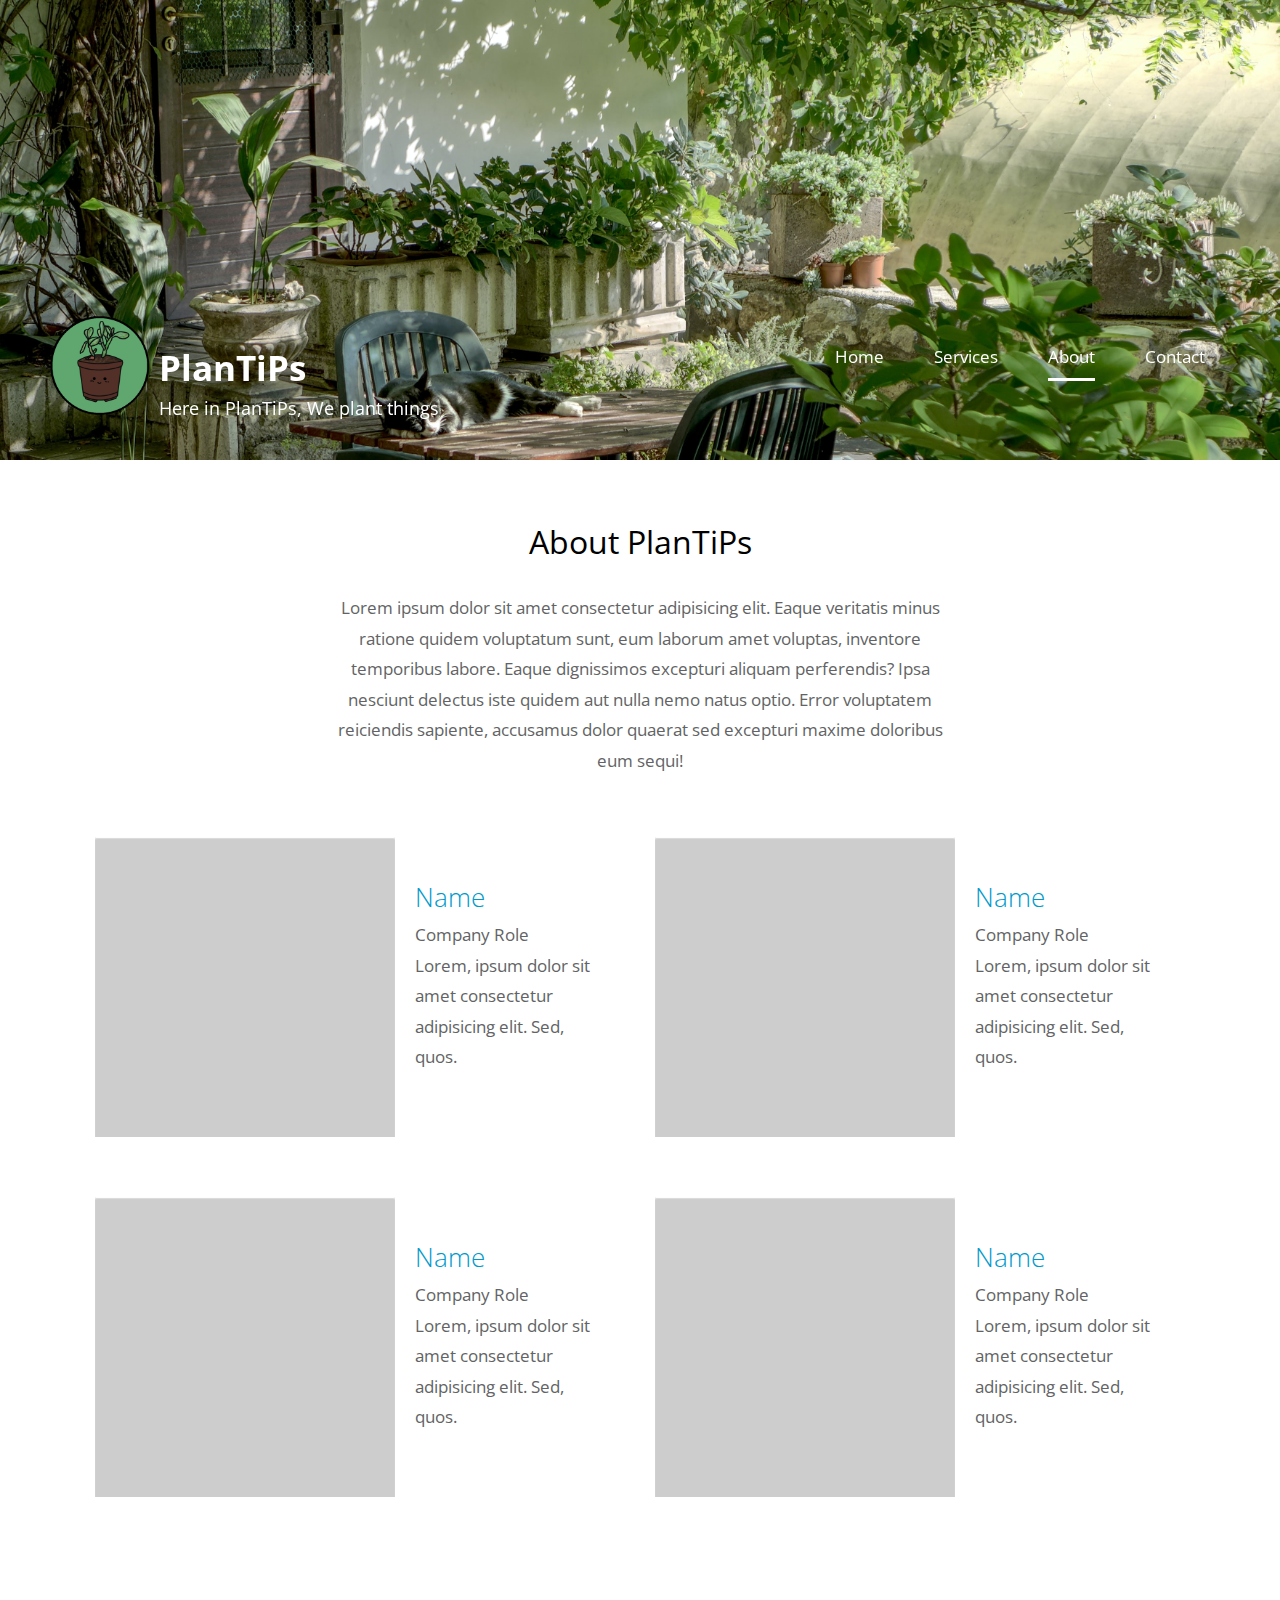
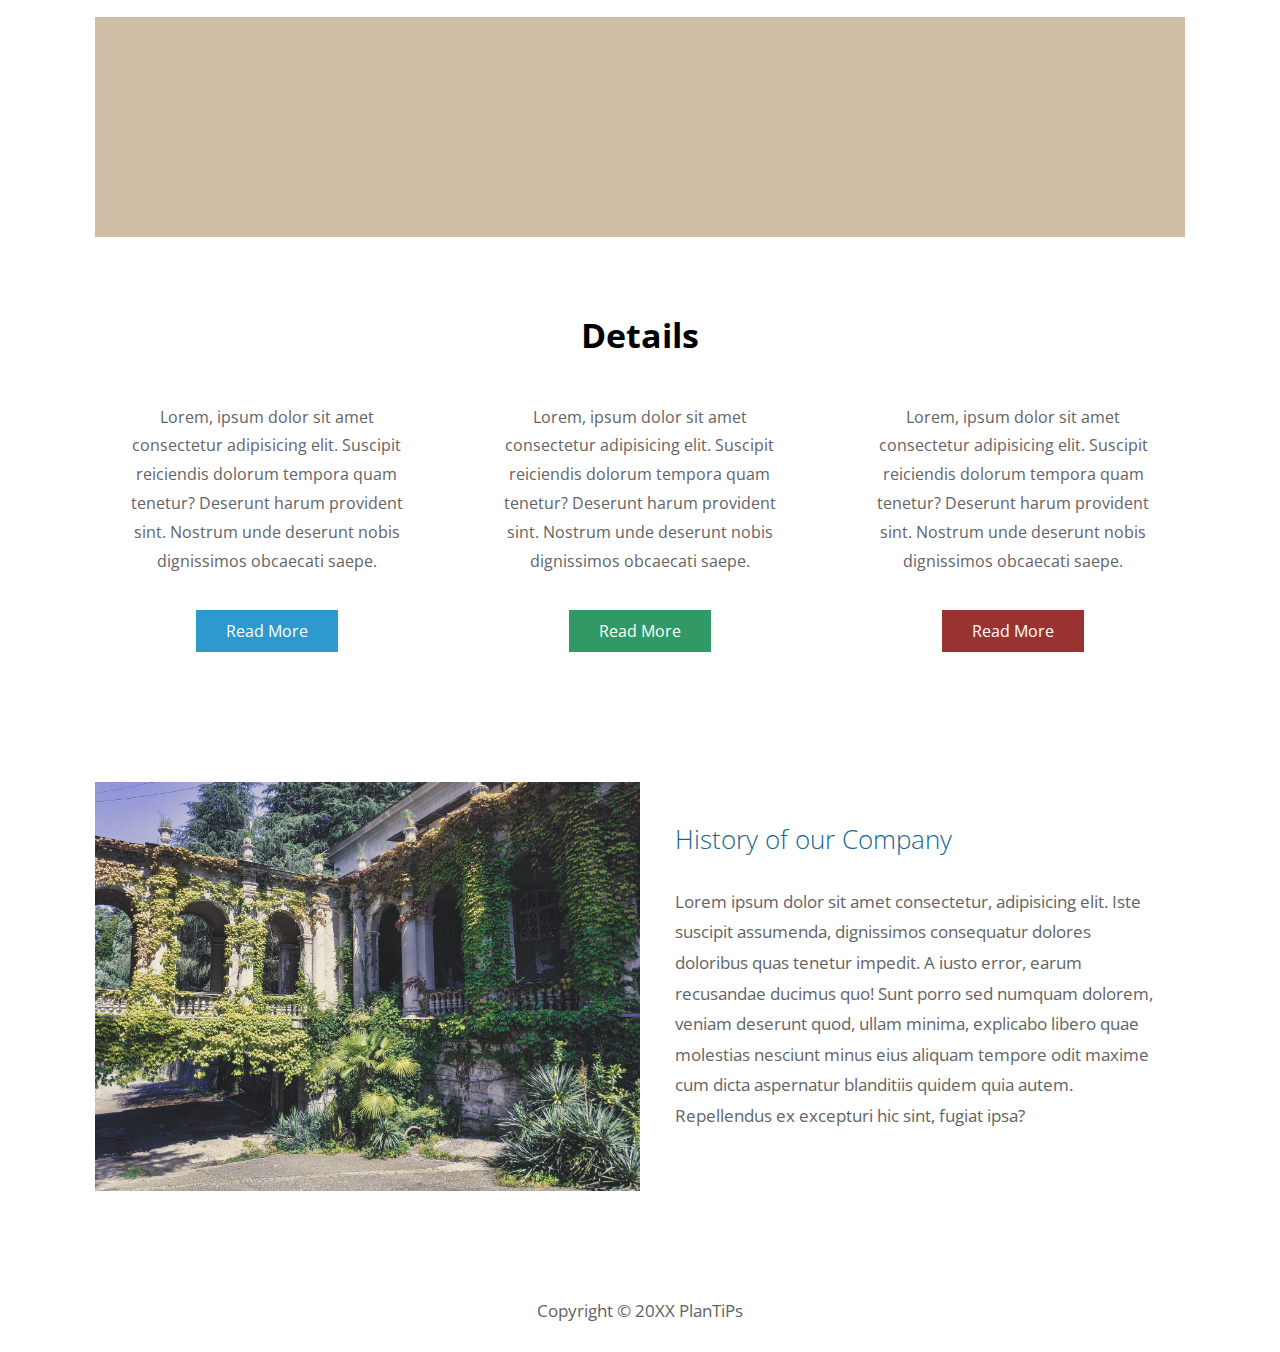
<file: about.html>
<!DOCTYPE html>
<html>

<head>
	<meta charset="UTF-8" />
    <meta name="viewport" content="width=device-width, initial-scale=1.0" />
    <meta http-equiv="X-UA-Compatible" content="ie=edge" />
    <title>Simple House - About Page</title>
    <link href="https://fonts.googleapis.com/css?family=Open+Sans:300,400" rel="stylesheet" />

    <!-- CSS link -->
	<link href="/css/Style.css" rel="stylesheet" />

</head>

<body> 

	<div class="container">
	<!-- Top box -->

		<!-- Logo & Site Name -->
		<div class="placeholder">
			<div class="parallax-window" data-parallax="scroll" data-image-src="img/PlanTiPs.jpg">
				<div class="tm-header">
					<div class="row tm-header-inner">
						<div class="col-md-6 col-12">
							<img src="/img/PlanTips-Logo-White.png" alt="Logo" class="tm-site-logo" /> 
							<div class="tm-site-text-box">
								<h1 class="tm-site-title">PlanTiPs</h1>
								<h6 class="tm-site-description">Here in PlanTiPs, We plant things</h6>	
							</div>
						</div>
						<nav class="col-md-6 col-12 tm-nav">
							<ul class="tm-nav-ul">
								<li class="tm-nav-li"><a href="index.html" class="tm-nav-link">Home</a></li>
                                <li class="tm-nav-li"><a href="/services.html" class="tm-nav-link">Services</a></li>
								<li class="tm-nav-li"><a href="about.html" class="tm-nav-link active">About</a></li>
								<li class="tm-nav-li"><a href="contact.html" class="tm-nav-link ">Contact</a></li>
							</ul>
						</nav>	
					</div>
				</div>
			</div>
		</div>

		<main>

			<header class="row tm-welcome-section">
				<h2 class="col-12 text-center tm-section-title">About PlanTiPs</h2>
				<p class="col-12 text-center">Lorem ipsum dolor sit amet consectetur adipisicing elit. Eaque veritatis minus ratione quidem voluptatum sunt, eum laborum amet voluptas, inventore temporibus labore. Eaque dignissimos excepturi aliquam perferendis? Ipsa nesciunt delectus iste quidem aut nulla nemo natus optio. Error voluptatem reiciendis sapiente, accusamus dolor quaerat sed excepturi maxime doloribus eum sequi!</p>
			</header>

			<!-- Main content -->
			<div class="tm-container-inner tm-persons">
				<div class="row">

					<article class="col-lg-6">
						<figure class="tm-person">
							<img src="/img/dummy-img.png" alt="Image" class="img-fluid tm-person-img" />
							<figcaption class="tm-person-description">
								<h4 class="tm-person-name">Name</h4>
								<p class="tm-person-title">Company Role</p>
								<p class="tm-person-about">Lorem, ipsum dolor sit amet consectetur adipisicing elit. Sed, quos.</p>
							</figcaption>
						</figure>
					</article>

					<article class="col-lg-6">
						<figure class="tm-person">
							<img src="/img/dummy-img.png" alt="Image" class="img-fluid tm-person-img" />
							<figcaption class="tm-person-description">
								<h4 class="tm-person-name">Name</h4>
								<p class="tm-person-title">Company Role</p>
								<p class="tm-person-about">Lorem, ipsum dolor sit amet consectetur adipisicing elit. Sed, quos.</p>
							</figcaption>
						</figure>
					</article>

					<article class="col-lg-6">
						<figure class="tm-person">
							<img src="/img/dummy-img.png" alt="Image" class="img-fluid tm-person-img" />
							<figcaption class="tm-person-description">
								<h4 class="tm-person-name">Name</h4>
								<p class="tm-person-title">Company Role</p>
								<p class="tm-person-about">Lorem, ipsum dolor sit amet consectetur adipisicing elit. Sed, quos.</p>
							</figcaption>
						</figure>
					</article>

					<article class="col-lg-6">
						<figure class="tm-person">
							<img src="/img/dummy-img.png" alt="Image" class="img-fluid tm-person-img" />
							<figcaption class="tm-person-description">
								<h4 class="tm-person-name">Name</h4>
								<p class="tm-person-title">Company Role</p>
								<p class="tm-person-about">Lorem, ipsum dolor sit amet consectetur adipisicing elit. Sed, quos.</p>
							</figcaption>
						</figure>
					</article>

				</div>
			</div>

			<!-- Feature Photo -->
			<div class="tm-container-inner tm-featured-image">
				<div class="row">
					<div class="col-12">
						<div class="placeholder-2">
							<div class="parallax-window-2" data-parallax="scroll" data-image-src="img/about-05.jpg"></div>		
						</div>
					</div>
				</div>
			</div>

			<!-- Featured Components -->
			<div class="tm-container-inner tm-features">

				<h1 class="text-center">Details</h1>
				<div class="row">

					<div class="col-lg-4">
						<div class="tm-feature">
							<p class="tm-feature-description">Lorem, ipsum dolor sit amet consectetur adipisicing elit. Suscipit reiciendis dolorum tempora quam tenetur? Deserunt harum provident sint. Nostrum unde deserunt nobis dignissimos obcaecati saepe.</p>
							<a href="*" class="tm-btn tm-btn-primary">Read More</a>
						</div>
					</div>

					
					<div class="col-lg-4">
						<div class="tm-feature">
							<p class="tm-feature-description">Lorem, ipsum dolor sit amet consectetur adipisicing elit. Suscipit reiciendis dolorum tempora quam tenetur? Deserunt harum provident sint. Nostrum unde deserunt nobis dignissimos obcaecati saepe.</p>
							<a href="*" class="tm-btn tm-btn-success">Read More</a>
						</div>
					</div>

					<div class="col-lg-4">
						<div class="tm-feature">
							<p class="tm-feature-description">Lorem, ipsum dolor sit amet consectetur adipisicing elit. Suscipit reiciendis dolorum tempora quam tenetur? Deserunt harum provident sint. Nostrum unde deserunt nobis dignissimos obcaecati saepe.</p>
							<a href="*" class="tm-btn tm-btn-danger">Read More</a>
						</div>
					</div>

				</div>
			</div>

			<!-- Company History -->
			<div class="tm-container-inner tm-history">
				<div class="row">
					<div class="col-12">
						<div class="tm-history-inner">
							<img src="img/about-06.jpg" alt="Image" class="img-fluid tm-history-img" />
							<div class="tm-history-text"> 
								<h4 class="tm-history-title">History of our Company</h4>
								<p class="tm-mb-p">Lorem ipsum dolor sit amet consectetur, adipisicing elit. Iste suscipit assumenda, dignissimos consequatur dolores doloribus quas tenetur impedit. A iusto error, earum recusandae ducimus quo! Sunt porro sed numquam dolorem, veniam deserunt quod, ullam minima, explicabo libero quae molestias nesciunt minus eius aliquam tempore odit maxime cum dicta aspernatur blanditiis quidem quia autem. Repellendus ex excepturi hic sint, fugiat ipsa?</p>
							</div>
						</div>	
					</div>
				</div>
			</div>
		</main>

		<footer class="tm-footer text-center">
			<p>Copyright &copy; 20XX PlanTiPs </p>
		</footer>

	</div>

	<script src="js/jquery.min.js"></script>
	<script src="js/parallax.min.js"></script>

</body>
</html>
</file>
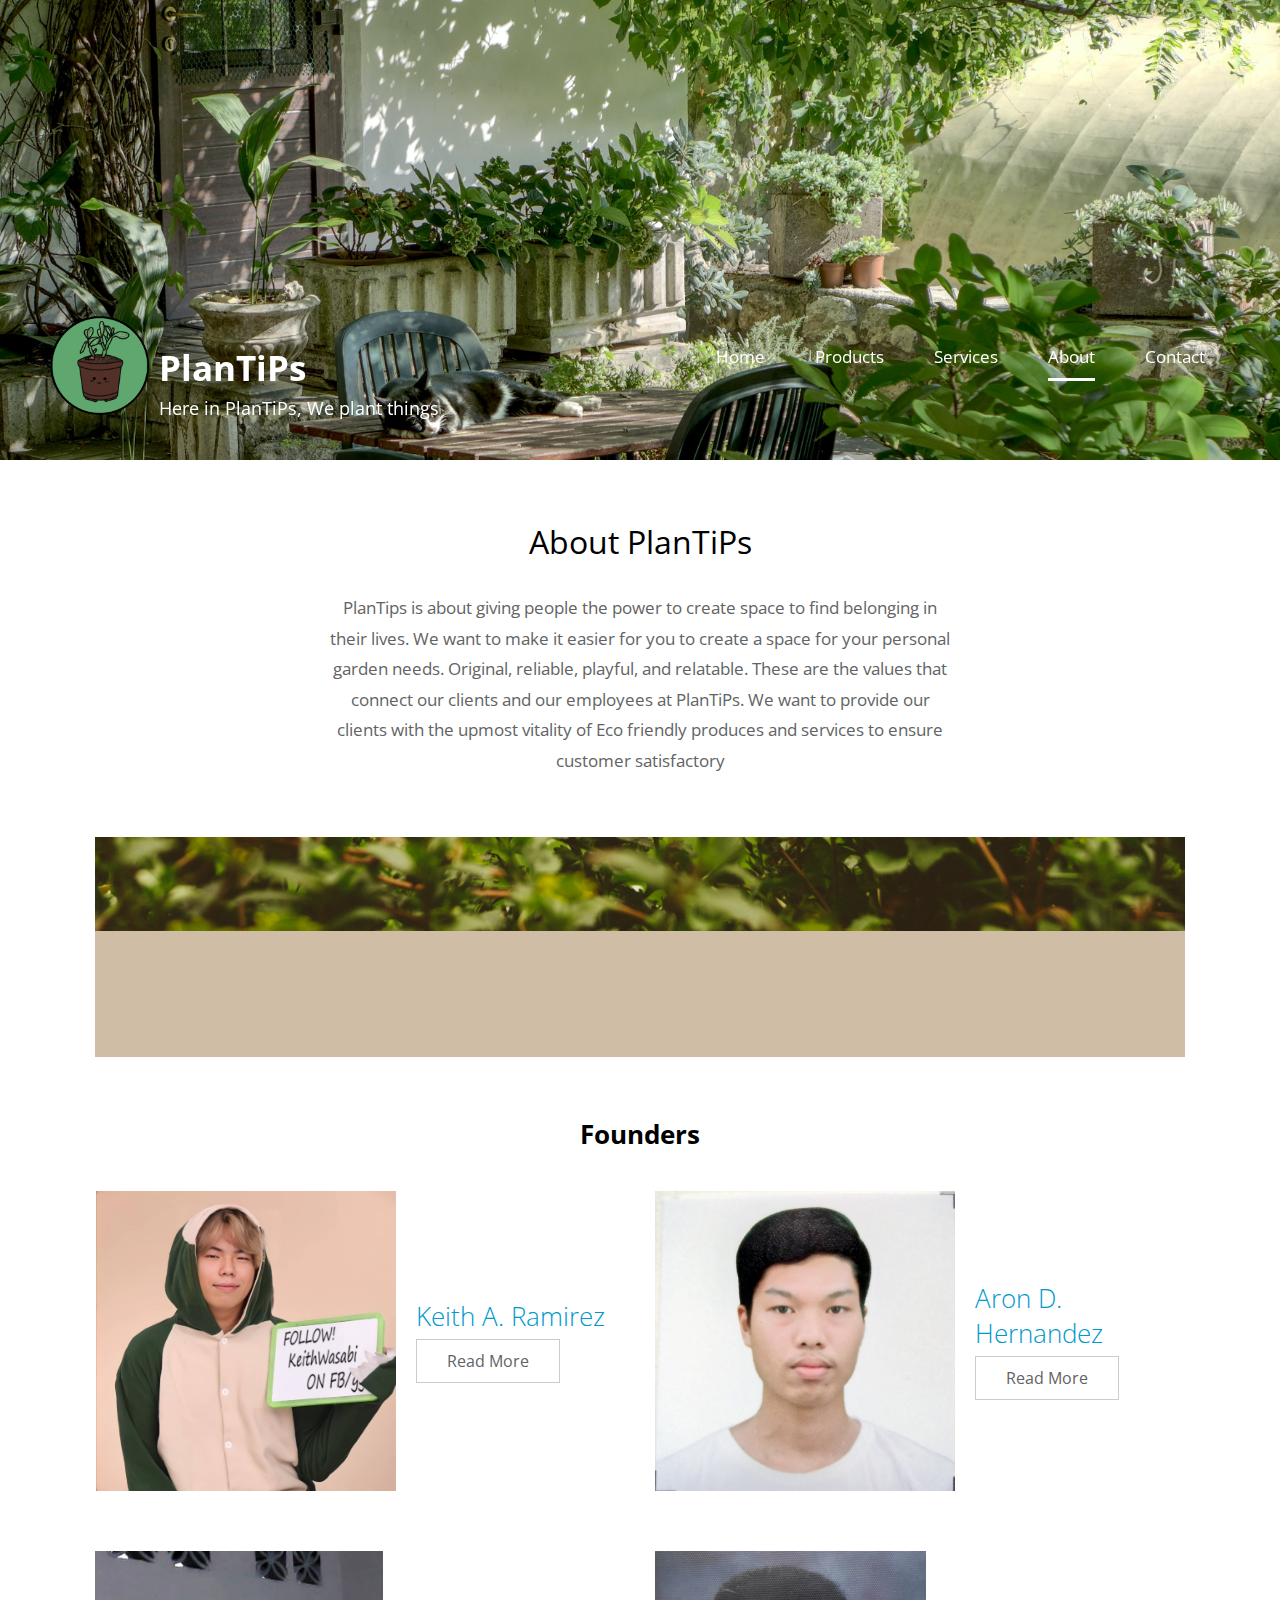
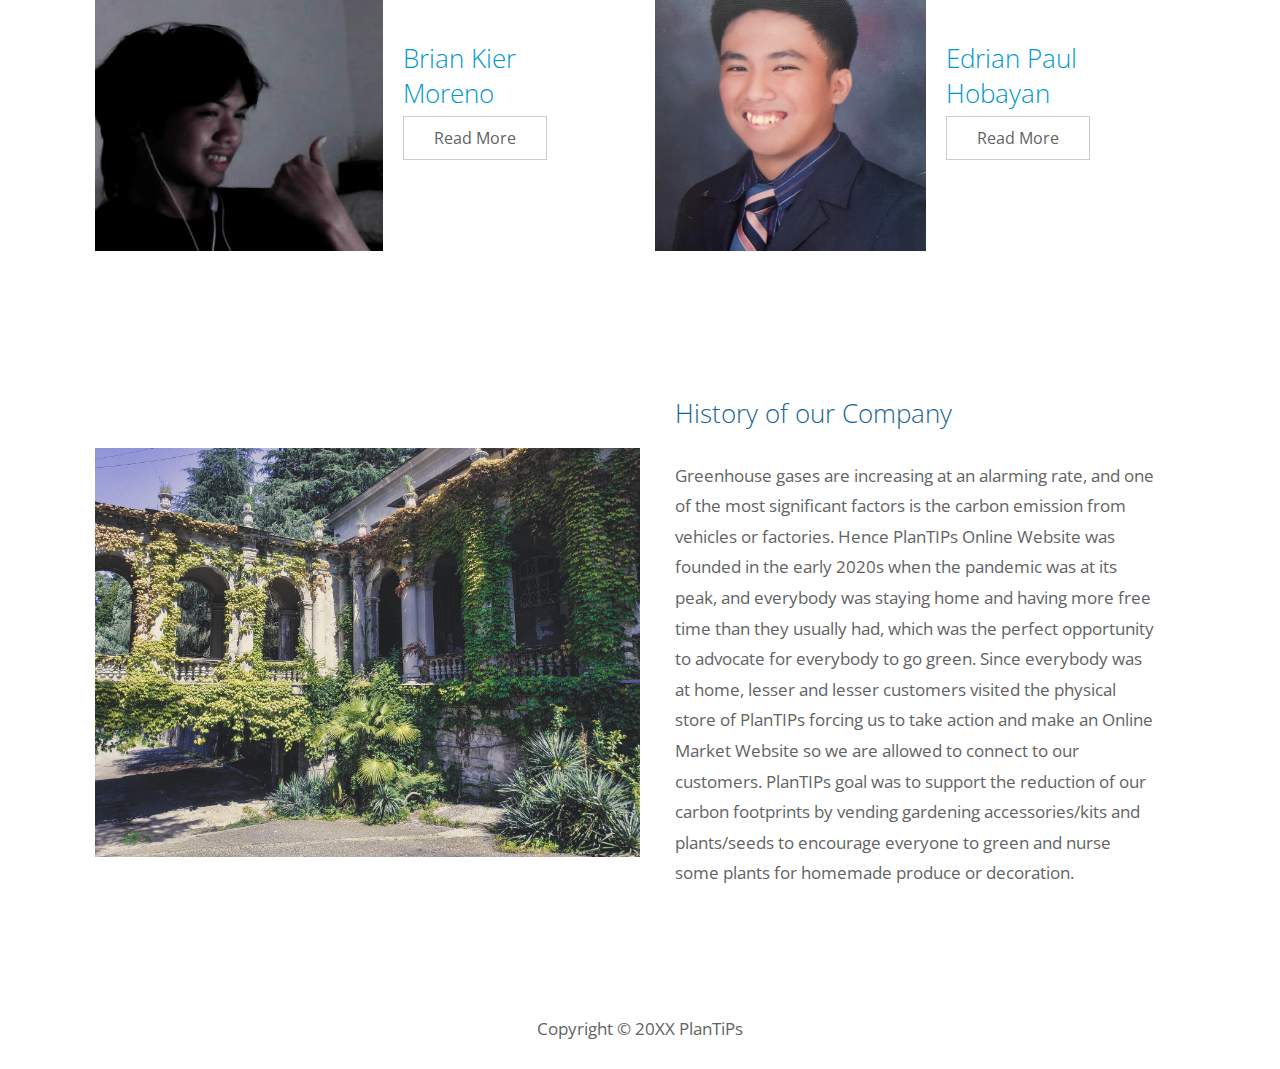
<file: html/about.html>
<!DOCTYPE html>
<html>

<head>
	<meta charset="UTF-8" />
    <meta name="viewport" content="width=device-width, initial-scale=1.0" />
    <meta http-equiv="X-UA-Compatible" content="ie=edge" />
    <title>PlanTiPs | About Us Page</title>
    <link href="https://fonts.googleapis.com/css?family=Open+Sans:300,400" rel="stylesheet" />

    <!-- CSS link -->
	<link href="/css/Style.css" rel="stylesheet" />

</head>

<body> 

	<div class="container">
	<!-- Top box -->

		<!-- Logo & Site Name -->
		<div class="placeholder">
			<div class="parallax-window" data-parallax="scroll" data-image-src="/img/PlanTiPs.jpg">
				<div class="tm-header">
					<div class="row tm-header-inner">
						
						<div class="col-md-6 col-12">
							<img src="/img/PlanTips-Logo-White.png" alt="Logo" class="tm-site-logo" /> 
							<div class="tm-site-text-box">
								<h1 class="tm-site-title">PlanTiPs</h1>
								<h6 class="tm-site-description">Here in PlanTiPs, We plant things</h6>	
							</div>
						</div>

						<nav class="col-md-6 col-12 tm-nav">
							<ul class="tm-nav-ul">
								<li class="tm-nav-li"><a href="/html/home.html" class="tm-nav-link ">Home</a></li>
								<li class="tm-nav-li"><a href="/html/products.html" class="tm-nav-link ">Products</a></li>
                                <li class="tm-nav-li"><a href="/html/services.html" class="tm-nav-link">Services</a></li>
								<li class="tm-nav-li"><a href="/html/about.html" class="tm-nav-link active">About</a></li>
								<li class="tm-nav-li"><a href="/html/contact.html" class="tm-nav-link ">Contact</a></li>
							</ul>
						</nav>	

					</div>
				</div>
			</div>
		</div>

		<main>

			<header class="row tm-welcome-section">
				<h2 class="col-12 text-center tm-section-title">About PlanTiPs</h2>
				<p class="col-12 text-center">PlanTips is about giving people the power to create space to find belonging in their lives. We want to make it easier for you to create a space for your personal garden needs. Original, reliable, playful, and relatable. These are the values that connect our clients and our employees at PlanTiPs. We want to provide our clients with the upmost vitality of Eco friendly produces and services to ensure customer satisfactory</p>
			</header>

			<!-- Feature Photo -->
			<div class="tm-container-inner tm-featured-image">
				<div class="row">
					<div class="col-12">
						<div class="placeholder-2">
							<div class="parallax-window-2" data-parallax="scroll" data-image-src="/img/about-05.jpg"></div>		
						</div>
					</div>
				</div>
			</div>

			<!-- Main content -->

			<h2 class="text-center spacing">Founders</h2>
			<div class="tm-container-inner tm-persons">
				<div class="row">

					<article class="col-lg-6">
						<figure class="tm-person">
							<img src="/img/Profile Photos/kieth.png" alt="Image" class="img-fluid tm-person-img" />
							<figcaption class="tm-person-description">
								<h4 class="tm-person-name">Keith A. Ramirez</h4>
								<a href="" class="tm-btn tm-btn-default tm-right">Read More</a>
							</figcaption>
						</figure>
					</article>

					<article class="col-lg-6">
						<figure class="tm-person">
							<img src="/img/Profile Photos/Aron.jpg" alt="Image" class="img-fluid tm-person-img" />
							<figcaption class="tm-person-description">
								<h4 class="tm-person-name">Aron D. Hernandez</h4>
								<a href="" class="tm-btn tm-btn-default tm-right">Read More</a>
							</figcaption>
						</figure>
					</article>

					<article class="col-lg-6">
						<figure class="tm-person">
							<img src="/img/Profile Photos/Brian.png" alt="Image" class="img-fluid tm-person-img" />
							<figcaption class="tm-person-description">
								<h4 class="tm-person-name">Brian Kier Moreno</h4>
								<a href="" class="tm-btn tm-btn-default tm-right">Read More</a>
							</figcaption>
						</figure>
					</article>

					<article class="col-lg-6">
						<figure class="tm-person">
							<img src="/img/Profile Photos/Edrian.jpg" alt="Image" class="img-fluid tm-person-img" />
							<figcaption class="tm-person-description">
								<h4 class="tm-person-name">Edrian Paul Hobayan</h4>
								<a href="" class="tm-btn tm-btn-default tm-right">Read More</a>
							</figcaption>
						</figure>
					</article>

				</div>
			</div>



			<!-- Company History -->
			<div class="tm-container-inner tm-history">
				<div class="row">
					<div class="col-12">
						<div class="tm-history-inner">
							<img src="/img/about-06.jpg" alt="Image" class="img-fluid tm-history-img" />
							<div class="tm-history-text"> 
								<h4 class="tm-history-title">History of our Company</h4>
								<p class="tm-mb-p">Greenhouse gases are increasing at an alarming rate, and one of the most significant factors is the carbon emission from vehicles or factories. Hence PlanTIPs Online Website was founded in the early 2020s when the pandemic was at its peak, and everybody was staying home and having more free time than they usually had, which was the perfect opportunity to advocate for everybody to go green. Since everybody was at home, lesser and lesser customers visited the physical store of PlanTIPs forcing us to take action and make an Online Market Website so we are allowed to connect to our customers. PlanTIPs goal was to support the reduction of our carbon footprints by vending gardening accessories/kits and plants/seeds to encourage everyone to green and nurse some plants for homemade produce or decoration. </p>
							</div>
						</div>	
					</div>
				</div>
			</div>
		</main>

		<footer class="tm-footer text-center">
			<p>Copyright &copy; 20XX PlanTiPs </p>
		</footer>

	</div>

	<script src="/js/jquery.min.js"></script>
	<script src="/js/parallax.min.js"></script>

</body>
</html>
</file>
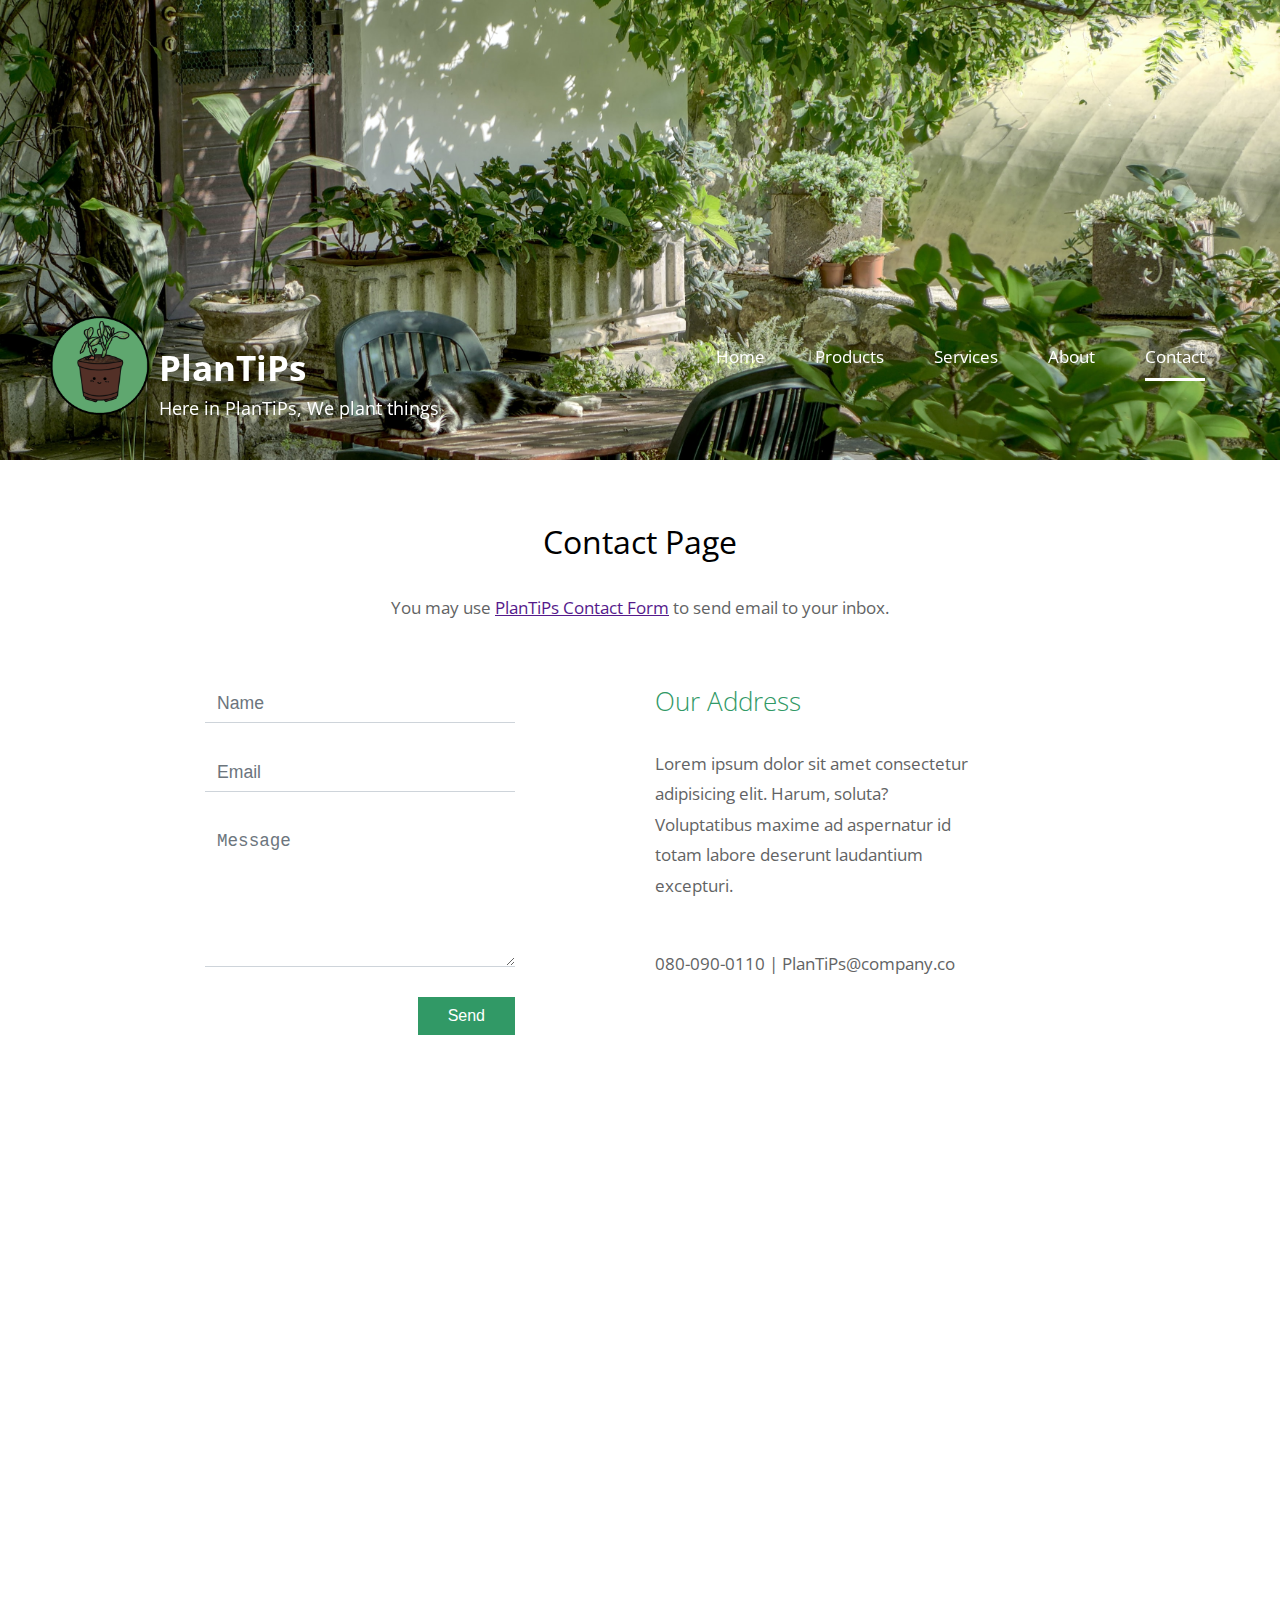
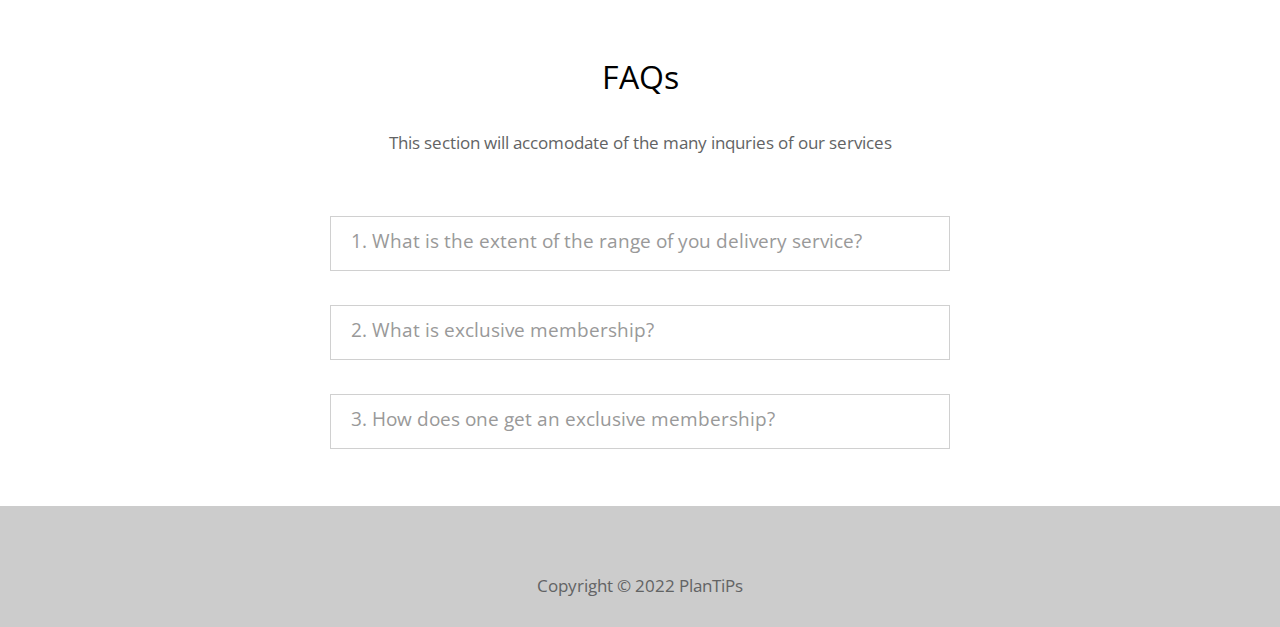
<file: html/contact.html>
<!DOCTYPE html>
<html>

<head>
	<meta charset="UTF-8" />
    <meta name="viewport" content="width=device-width, initial-scale=1.0" />
    <meta http-equiv="X-UA-Compatible" content="ie=edge" />
    <title>PlanTiPs | Contact Page</title>
    <link href="https://fonts.googleapis.com/css?family=Open+Sans:300,400" rel="stylesheet" />

    <!-- CSS link -->
	<link href="/css/Style.css" rel="stylesheet" />

</head>

<body> 

	<div class="container">
	<!-- Top box -->

		<!-- Logo & Site Name -->
		<div class="placeholder">
			<div class="parallax-window" data-parallax="scroll" data-image-src="/img/PlanTiPs.jpg">
				<div class="tm-header">
					<div class="row tm-header-inner">
						
						<div class="col-md-6 col-12">
							<img src="/img/PlanTips-Logo-White.png" alt="Logo" class="tm-site-logo" /> 
							<div class="tm-site-text-box">
								<h1 class="tm-site-title">PlanTiPs</h1>
								<h6 class="tm-site-description">Here in PlanTiPs, We plant things</h6>	
							</div>
						</div>

						<nav class="col-md-6 col-12 tm-nav">
							<ul class="tm-nav-ul">
								<li class="tm-nav-li"><a href="/html/home.html" class="tm-nav-link ">Home</a></li>
								<li class="tm-nav-li"><a href="/html/products.html" class="tm-nav-link ">Products</a></li>
                                <li class="tm-nav-li"><a href="/html/services.html" class="tm-nav-link">Services</a></li>
								<li class="tm-nav-li"><a href="/html/about.html" class="tm-nav-link ">About</a></li>
								<li class="tm-nav-li"><a href="/html/contact.html" class="tm-nav-link active">Contact</a></li>
							</ul>
						</nav>	

					</div>
				</div>
			</div>
		</div>

		<main>

			<header class="row tm-welcome-section">
				<h2 class="col-12 text-center tm-section-title">Contact Page</h2>
				<p class="col-12 text-center">You may use <a rel="nofollow" href="" target="_blank">PlanTiPs Contact Form</a> to send email to your inbox. </p>
			</header>

			<div class="tm-container-inner-2 tm-contact-section">
				<div class="row">
					<div class="col-md-6">
						<form action="" method="POST" class="tm-contact-form">
					        <div class="form-group">
					          <input type="text" name="name" class="form-control" placeholder="Name" required="" />
					        </div>
					        
					        <div class="form-group">
					          <input type="email" name="email" class="form-control" placeholder="Email" required="" />
					        </div>
				
					        <div class="form-group">
					          <textarea rows="5" name="message" class="form-control" placeholder="Message" required=""></textarea>
					        </div>
					
					        <div class="form-group tm-d-flex">
					          <button type="submit" class="tm-btn tm-btn-success tm-btn-right">
					            Send
					          </button>
					        </div>
						</form>
					</div>
					<div class="col-md-6">
						<div class="tm-address-box">
							<h4 class="tm-info-title tm-text-success">Our Address</h4>
							<address>
								Lorem ipsum dolor sit amet consectetur adipisicing elit. Harum, soluta? Voluptatibus maxime ad aspernatur id totam labore deserunt laudantium excepturi.
							</address>
							<a href="tel:080-090-0110" class="tm-contact-link">
							080-090-0110
							</a>
							<a href="mailto:info@company.co" class="tm-contact-link">
							| PlanTiPs@company.co
							</a>
						</div>
					</div>
				</div>
			</div>
            
<!-- 
	How to change your own map point
	1. Go to Google Maps
	2. Click on your location point
	3. Click "Share" and choose "Embed map" tab
	4. Copy only URL and paste it within the src="" field below
-->
			<div class="tm-container-inner-2 tm-map-section">
				<div class="row">
					<div class="col-12">
						<div class="tm-map">
							<iframe src="https://www.google.com/maps/embed?pb=!1m18!1m12!1m3!1d11196.961132529668!2d-43.38581128725845!3d-23.011063013218724!2m3!1f0!2f0!3f0!3m2!1i1024!2i768!4f13.1!3m3!1m2!1s0x9bdb695cd967b7%3A0x171cdd035a6a9d84!2sAv.%20L%C3%BAcio%20Costa%20-%20Barra%20da%20Tijuca%2C%20Rio%20de%20Janeiro%20-%20RJ%2C%20Brazil!5e0!3m2!1sen!2sth!4v1568649412152!5m2!1sen!2sth" frameborder="0" style="border:0;" allowfullscreen=""></iframe>
						</div>
					</div>
				</div>
			</div>
			<div class="tm-container-inner-2 tm-info-section">
				<div class="row">

					<!-- FAQ -->
					<div class="col-12 tm-faq">
						<h2 class="text-center tm-section-title">FAQs</h2>
						<p class="text-center">This section will accomodate of the many inquries of our services</p>
						<div class="tm-accordion">

							<button class="accordion">1. What is the extent of the range of you delivery service?</button>
							<div class="panel">
							  <p>We provide nation wide delivery.</p>
							</div>

							<button class="accordion">2. What is exclusive membership?</button>
							<div class="panel">
								<p> Exclusive membership is where we provide our clients discounts in our products and free shipping giving you more oppertunity for your garden to grow.</p>
							</div>
							
							<button class="accordion">3. How does one get an exclusive membership?</button>
							<div class="panel">
								<p>You may avail a membership by sending us an email. Once we recived the email we will send an online transactional for you to send us the your currency and add you to the exclusive membership list.</p>
							</div>
							
							</div>
						</div>	
					</div>
				</div>
			</div>
		</main>

		<footer class="tm-footer text-center">
			<p>Copyright &copy; 2022 PlanTiPs </p>
		</footer>

	</div>

	<script src="/js/jquery.min.js"></script>
	<script src="/js/parallax.min.js"></script>

	<script>
		$(document).ready(function(){
			var acc = document.getElementsByClassName("accordion");
			var i;
			
			for (i = 0; i < acc.length; i++) {
			  acc[i].addEventListener("click", function() {
			    this.classList.toggle("active");
			    var panel = this.nextElementSibling;
			    if (panel.style.maxHeight) {
			      panel.style.maxHeight = null;
			    } else {
			      panel.style.maxHeight = panel.scrollHeight + "px";
			    }
			  });
			}	
		});
	</script>

</body>
</html>
</file>
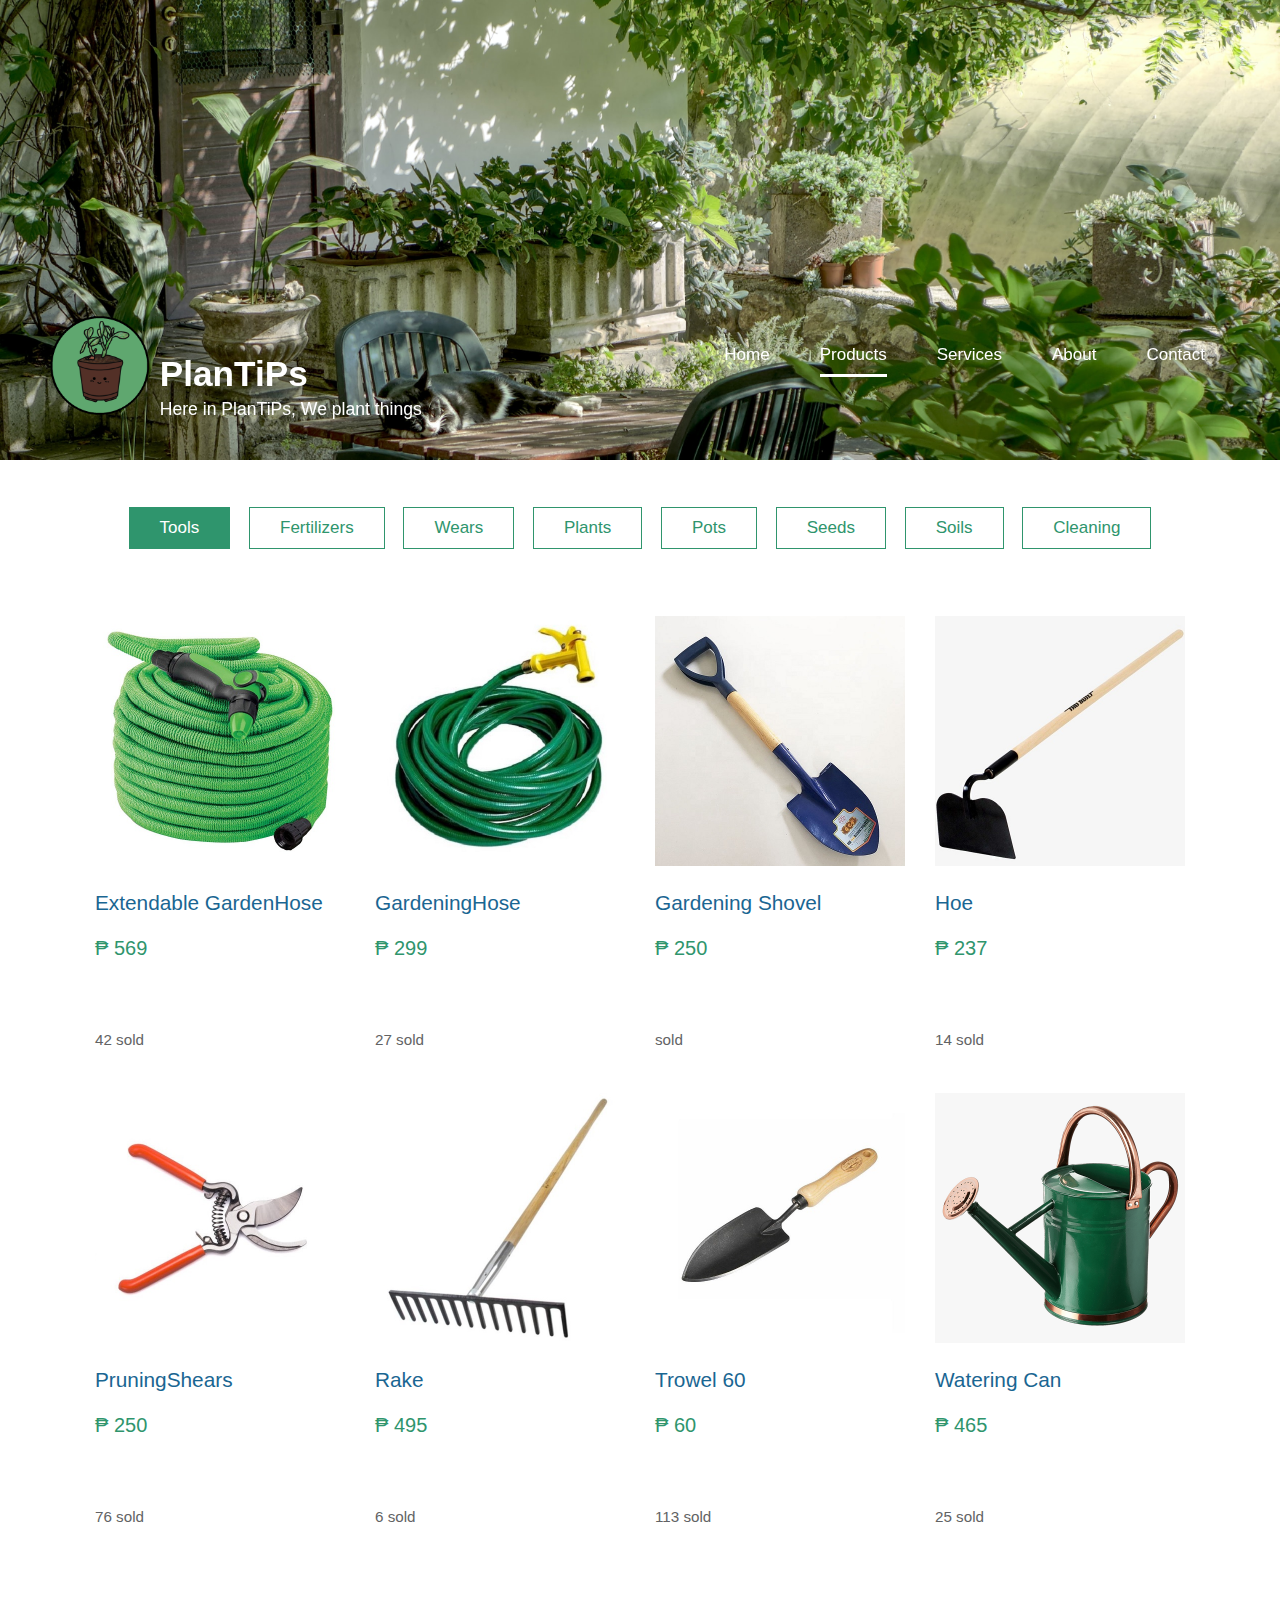
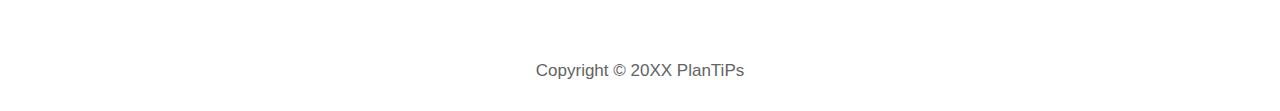
<file: html/products.html>
<!DOCTYPE html>
<html>

<head>

	<meta charset="UTF-8" />
    <meta name="viewport" content="width=device-width, initial-scale=1.0" />
    <meta http-equiv="X-UA-Compatible" content="ie=edge" />
    <title>PlanTiPs | Products Page</title>

   <!-- CSS link -->
   <link href="/css/Style.css" rel="stylesheet" />

</head>

<body> 

	<div class="container">
	<!-- Top box -->

		<!-- Logo & Site Name -->
		<div class="placeholder">
			<div class="parallax-window" data-parallax="scroll" data-image-src="/img/PlanTiPs.jpg">
				<div class="tm-header">
					<div class="row tm-header-inner">
						
						<div class="col-md-6 col-12">
							<img src="/img/PlanTips-Logo-White.png" alt="Logo" class="tm-site-logo" /> 
							<div class="tm-site-text-box">
								<h1 class="tm-site-title">PlanTiPs</h1>
								<h6 class="tm-site-description">Here in PlanTiPs, We plant things</h6>	
							</div>
						</div>

						<nav class="col-md-6 col-12 tm-nav">
							<ul class="tm-nav-ul">
								<li class="tm-nav-li"><a href="/html/home.html" class="tm-nav-link ">Home</a></li>
								<li class="tm-nav-li"><a href="/html/products.html" class="tm-nav-link active">Products</a></li>
                                <li class="tm-nav-li"><a href="/html/services.html" class="tm-nav-link">Services</a></li>
								<li class="tm-nav-li"><a href="/html/about.html" class="tm-nav-link ">About</a></li>
								<li class="tm-nav-li"><a href="/html/contact.html" class="tm-nav-link ">Contact</a></li>
							</ul>
						</nav>	

					</div>
				</div>
			</div>
		</div>

		<main>
			
			<div class="tm-paging-links">
				<nav>
					<ul>
						<li class="tm-paging-item"><a href="#" class="tm-paging-link active">Tools</a></li>
						<li class="tm-paging-item"><a href="#" class="tm-paging-link">Fertilizers</a></li>
						<li class="tm-paging-item"><a href="#" class="tm-paging-link">Wears</a></li>
						<li class="tm-paging-item"><a href="#" class="tm-paging-link">Plants</a></li>
						<li class="tm-paging-item"><a href="#" class="tm-paging-link">Pots</a></li>
						<li class="tm-paging-item"><a href="#" class="tm-paging-link">Seeds</a></li>
						<li class="tm-paging-item"><a href="#" class="tm-paging-link">Soils</a></li>
						<li class="tm-paging-item"><a href="#" class="tm-paging-link">Cleaning</a></li>
					</ul>
				</nav>
			</div>

			<!-- 

				<article class="col-lg-3 col-md-4 col-sm-6 col-12 tm-gallery-item">
					<figure>
						<img src="/img/dummy-img.png" alt="" class="img-fluid tm-gallery-img" />
						<figcaption>
							<h4 class="tm-gallery-title">Name</h4>
							<p class="tm-gallery-price">₱</p>
							<p class="tm-gallery-sold"> sold</p>
						</figcaption>
					</figure>
				</article>

			 -->

			<!-- Gallery -->
			<div class="row tm-gallery">
				
				<!-- gallery page 1 -->
				<div id="tm-gallery-page-tools" class="tm-gallery-page">

					<article class="col-lg-3 col-md-4 col-sm-6 col-12 tm-gallery-item">
						<figure>
							<img src="/img/Products/Gardening tools/ExtendableGardenHose_569.jpg" alt="" class="img-fluid tm-gallery-img" />
							<figcaption>
								<h4 class="tm-gallery-title">Extendable GardenHose</h4>
								<p class="tm-gallery-price">₱ 569</p>
								<p class="tm-gallery-sold">42 sold</p>
							</figcaption>
						</figure>
					</article>

					<article class="col-lg-3 col-md-4 col-sm-6 col-12 tm-gallery-item">
						<figure>
							<img src="/img/Products/Gardening tools/GardeningHose_299.jpg" alt="" class="img-fluid tm-gallery-img" />
							<figcaption>
								<h4 class="tm-gallery-title">GardeningHose</h4>
								<p class="tm-gallery-price">₱ 299</p>
								<p class="tm-gallery-sold">27 sold</p>
							</figcaption>
						</figure>
					</article>

					<article class="col-lg-3 col-md-4 col-sm-6 col-12 tm-gallery-item">
						<figure>
							<img src="/img/Products/Gardening tools/GardeningShovel_250.jpg" alt="" class="img-fluid tm-gallery-img" />
							<figcaption>
								<h4 class="tm-gallery-title">Gardening Shovel</h4>
								<p class="tm-gallery-price">₱ 250</p>
								<p class="tm-gallery-sold"> sold</p>
							</figcaption>
						</figure>
					</article>

					<article class="col-lg-3 col-md-4 col-sm-6 col-12 tm-gallery-item">
						<figure>
							<img src="/img/Products/Gardening tools/Hoe_237.png" alt="" class="img-fluid tm-gallery-img" />
							<figcaption>
								<h4 class="tm-gallery-title">Hoe</h4>
								<p class="tm-gallery-price">₱ 237</p>
								<p class="tm-gallery-sold">14 sold</p>
							</figcaption>
						</figure>
					</article>

					<article class="col-lg-3 col-md-4 col-sm-6 col-12 tm-gallery-item">
						<figure>
							<img src="/img/Products/Gardening tools/PruningShears_250.jpg" alt="" class="img-fluid tm-gallery-img" />
							<figcaption>
								<h4 class="tm-gallery-title">PruningShears</h4>
								<p class="tm-gallery-price">₱ 250</p>
								<p class="tm-gallery-sold">76 sold</p>
							</figcaption>
						</figure>
					</article>

					<article class="col-lg-3 col-md-4 col-sm-6 col-12 tm-gallery-item">
						<figure>
							<img src="/img/Products/Gardening tools/Rake_495.jpg" alt="" class="img-fluid tm-gallery-img" />
							<figcaption>
								<h4 class="tm-gallery-title">Rake</h4>
								<p class="tm-gallery-price">₱ 495</p>
								<p class="tm-gallery-sold">6 sold</p>
							</figcaption>
						</figure>
					</article>

					<article class="col-lg-3 col-md-4 col-sm-6 col-12 tm-gallery-item">
						<figure>
							<img src="/img/Products/Gardening tools/Trowel_60.jpg" alt="" class="img-fluid tm-gallery-img" />
							<figcaption>
								<h4 class="tm-gallery-title">Trowel 60</h4>
								<p class="tm-gallery-price">₱ 60</p>
								<p class="tm-gallery-sold">113 sold</p>
							</figcaption>
						</figure>
					</article>

					<article class="col-lg-3 col-md-4 col-sm-6 col-12 tm-gallery-item">
						<figure>
							<img src="/img/Products/Gardening tools/WateringCan_465.png" alt="" class="img-fluid tm-gallery-img" />
							<figcaption>
								<h4 class="tm-gallery-title">Watering Can</h4>
								<p class="tm-gallery-price">₱ 465</p>
								<p class="tm-gallery-sold">25 sold</p>
							</figcaption>
						</figure>
					</article>

				</div><!-- gallery page 1 -->
				
				<!-- gallery page 2 -->
				<div id="tm-gallery-page-fertilizers" class="tm-gallery-page hidden">

					<article class="col-lg-3 col-md-4 col-sm-6 col-12 tm-gallery-item">
						<figure>
							<img src="/img/Products/Fertilizers/Fertilizer_200.jpg" alt="" class="img-fluid tm-gallery-img" />
							<figcaption>
								<h4 class="tm-gallery-title">Fertilizer</h4>
								<p class="tm-gallery-price">₱ 200</p>
								<p class="tm-gallery-sold">165 sold</p>
							</figcaption>
						</figure>
					</article>

				</div> <!-- gallery page 2 -->
				
				<!-- gallery page 3 -->
				<div id="tm-gallery-page-wears" class="tm-gallery-page hidden">
					
					<article class="col-lg-3 col-md-4 col-sm-6 col-12 tm-gallery-item">
						<figure>
							<img src="/img/Products/Gardening wears/GardeningApron_159.jpg" alt="" class="img-fluid tm-gallery-img" />
							<figcaption>
								<h4 class="tm-gallery-title">Gardening Apron</h4>
								<p class="tm-gallery-price">₱ 159</p>
								<p class="tm-gallery-sold">55 sold</p>
							</figcaption>
						</figure>
					</article>

					<article class="col-lg-3 col-md-4 col-sm-6 col-12 tm-gallery-item">
						<figure>
							<img src="/img/Products/Gardening wears/GardeningBoots_165.png" alt="" class="img-fluid tm-gallery-img" />
							<figcaption>
								<h4 class="tm-gallery-title">Gardening Boots</h4>
								<p class="tm-gallery-price">₱ 165</p>
								<p class="tm-gallery-sold">43 sold</p>
							</figcaption>
						</figure>
					</article>

					<article class="col-lg-3 col-md-4 col-sm-6 col-12 tm-gallery-item">
						<figure>
							<img src="/img/Products/Gardening wears/GardeningGloves_20.jpeg" alt="" class="img-fluid tm-gallery-img" />
							<figcaption>
								<h4 class="tm-gallery-title">Gardening Gloves</h4>
								<p class="tm-gallery-price">₱ 20</p>
								<p class="tm-gallery-sold">61 sold</p>
							</figcaption>
						</figure>
					</article>

				</div> <!-- gallery page 3 -->

				<!-- gallery page 4 -->
				<div id="tm-gallery-page-plants" class="tm-gallery-page hidden">

					<article class="col-lg-3 col-md-4 col-sm-6 col-12 tm-gallery-item">
						<figure>
							<img src="/img/Products/Plants//AloeVera_150.jpg" alt="" class="img-fluid tm-gallery-img" />
							<figcaption>
								<h4 class="tm-gallery-title">AloeVera</h4>
								<p class="tm-gallery-price">₱ 150</p>
								<p class="tm-gallery-sold">90 sold</p>
							</figcaption>
						</figure>
					</article>

					<article class="col-lg-3 col-md-4 col-sm-6 col-12 tm-gallery-item">
						<figure>
							<img src="/img/Products/Plants/AsparagusFern_160.jpg" alt="" class="img-fluid tm-gallery-img" />
							<figcaption>
								<h4 class="tm-gallery-title">AsparagusFern</h4>
								<p class="tm-gallery-price">₱ 160</p>
								<p class="tm-gallery-sold">163 sold</p>
							</figcaption>
						</figure>
					</article>

					<article class="col-lg-3 col-md-4 col-sm-6 col-12 tm-gallery-item">
						<figure>
							<img src="/img/Products/Plants/Cactus_140.jpg" alt="" class="img-fluid tm-gallery-img" />
							<figcaption>
								<h4 class="tm-gallery-title">Cactus</h4>
								<p class="tm-gallery-price">₱ 140</p>
								<p class="tm-gallery-sold">225 sold</p>
							</figcaption>
						</figure>
					</article>

					<article class="col-lg-3 col-md-4 col-sm-6 col-12 tm-gallery-item">
						<figure>
							<img src="/img/Products/Plants/CalatheaOrnata_500.jpg" alt="" class="img-fluid tm-gallery-img" />
							<figcaption>
								<h4 class="tm-gallery-title">Calathea Ornata</h4>
								<p class="tm-gallery-price">₱ 500</p>
								<p class="tm-gallery-sold">96 sold</p>
							</figcaption>
						</figure>
					</article>

					<article class="col-lg-3 col-md-4 col-sm-6 col-12 tm-gallery-item">
						<figure>
							<img src="/img/Products/Plants/CopperPlant_200.jpg" alt="" class="img-fluid tm-gallery-img" />
							<figcaption>
								<h4 class="tm-gallery-title">Copper Plant</h4>
								<p class="tm-gallery-price">₱ 200</p>
								<p class="tm-gallery-sold">176 sold</p>
							</figcaption>
						</figure>
					</article>

					<article class="col-lg-3 col-md-4 col-sm-6 col-12 tm-gallery-item">
						<figure>
							<img src="/img/Products/Plants/DragonTree_239.jpg" alt="" class="img-fluid tm-gallery-img" />
							<figcaption>
								<h4 class="tm-gallery-title">Dragon Tree</h4>
								<p class="tm-gallery-price">₱ 239</p>
								<p class="tm-gallery-sold">134 sold</p>
							</figcaption>
						</figure>
					</article>

					<article class="col-lg-3 col-md-4 col-sm-6 col-12 tm-gallery-item">
						<figure>
							<img src="/img/Products/Plants/EnglishIvy_200.jpg" alt="" class="img-fluid tm-gallery-img" />
							<figcaption>
								<h4 class="tm-gallery-title">English Ivy</h4>
								<p class="tm-gallery-price">₱ 200</p>
								<p class="tm-gallery-sold">122 sold</p>
							</figcaption>
						</figure>
					</article>

					<article class="col-lg-3 col-md-4 col-sm-6 col-12 tm-gallery-item">
						<figure>
							<img src="/img/Products/Plants/Homalomena_500.jpg" alt="" class="img-fluid tm-gallery-img" />
							<figcaption>
								<h4 class="tm-gallery-title">Homalomena</h4>
								<p class="tm-gallery-price">₱ 500</p>
								<p class="tm-gallery-sold">76 sold</p>
							</figcaption>
						</figure>
					</article>

					<article class="col-lg-3 col-md-4 col-sm-6 col-12 tm-gallery-item">
						<figure>
							<img src="/img/Products/Plants/MoneyPlant_490.jpg" alt="" class="img-fluid tm-gallery-img" />
							<figcaption>
								<h4 class="tm-gallery-title">MoneyPlant</h4>
								<p class="tm-gallery-price">₱ 490</p>
								<p class="tm-gallery-sold">99 sold</p>
							</figcaption>
						</figure>
					</article>

					<article class="col-lg-3 col-md-4 col-sm-6 col-12 tm-gallery-item">
						<figure>
							<img src="/img/Products/Plants/MonsteraDeliciosa_2500.jpg" alt="" class="img-fluid tm-gallery-img" />
							<figcaption>
								<h4 class="tm-gallery-title">Monstera Deliciosa</h4>
								<p class="tm-gallery-price">₱ 2500</p>
								<p class="tm-gallery-sold">53 sold</p>
							</figcaption>
						</figure>
					</article>

					<article class="col-lg-3 col-md-4 col-sm-6 col-12 tm-gallery-item">
						<figure>
							<img src="/img/Products/Plants/PeaceLily_450.jpg" alt="" class="img-fluid tm-gallery-img" />
							<figcaption>
								<h4 class="tm-gallery-title">PeaceLily</h4>
								<p class="tm-gallery-price">₱ 450</p>
								<p class="tm-gallery-sold">115 sold</p>
							</figcaption>
						</figure>
					</article>

					<article class="col-lg-3 col-md-4 col-sm-6 col-12 tm-gallery-item">
						<figure>
							<img src="/img/Products/Plants/Peperomia_249.jpg" alt="" class="img-fluid tm-gallery-img" />
							<figcaption>
								<h4 class="tm-gallery-title">Peperomia</h4>
								<p class="tm-gallery-price">₱ 249</p>
								<p class="tm-gallery-sold">150 sold</p>
							</figcaption>
						</figure>
					</article>

					<article class="col-lg-3 col-md-4 col-sm-6 col-12 tm-gallery-item">
						<figure>
							<img src="/img/Products/Plants/RubberPlant_350.jpg" alt="" class="img-fluid tm-gallery-img" />
							<figcaption>
								<h4 class="tm-gallery-title">Rubber Plant</h4>
								<p class="tm-gallery-price">₱ 350</p>
								<p class="tm-gallery-sold">136 sold</p>
							</figcaption>
						</figure>
					</article>

					<article class="col-lg-3 col-md-4 col-sm-6 col-12 tm-gallery-item">
						<figure>
							<img src="/img/Products/Plants/SpiderPlant_200.jpg" alt="" class="img-fluid tm-gallery-img" />
							<figcaption>
								<h4 class="tm-gallery-title">Spider Plant</h4>
								<p class="tm-gallery-price">₱ 200</p>
								<p class="tm-gallery-sold">221 sold</p>
							</figcaption>
						</figure>
					</article>

					<article class="col-lg-3 col-md-4 col-sm-6 col-12 tm-gallery-item">
						<figure>
							<img src="/img/Products/Plants/Yucca_2800.jpg" alt="" class="img-fluid tm-gallery-img" />
							<figcaption>
								<h4 class="tm-gallery-title">Yucca</h4>
								<p class="tm-gallery-price">₱ 2800</p>
								<p class="tm-gallery-sold">49 sold</p>
							</figcaption>
						</figure>
					</article>

				</div> <!-- gallery page 4 -->

				<!-- gallery page 5 -->
				<div id="tm-gallery-page-pots" class="tm-gallery-page hidden">

					<article class="col-lg-3 col-md-4 col-sm-6 col-12 tm-gallery-item">
						<figure>
							<img src="/img/Products/Pots/PlantBox_100.jpg" alt="" class="img-fluid tm-gallery-img" />
							<figcaption>
								<h4 class="tm-gallery-title">PlantBox</h4>
								<p class="tm-gallery-price">₱ 100</p>
								<p class="tm-gallery-sold">234 sold</p>
							</figcaption>
						</figure>
					</article>

					<article class="col-lg-3 col-md-4 col-sm-6 col-12 tm-gallery-item">
						<figure>
							<img src="/img/Products/Pots/FlowerPot_170.jpg" alt="" class="img-fluid tm-gallery-img" />
							<figcaption>
								<h4 class="tm-gallery-title">FlowerPot</h4>
								<p class="tm-gallery-price">₱ 70</p>
								<p class="tm-gallery-sold">192 sold</p>
							</figcaption>
						</figure>
					</article>

				</div> <!-- gallery page 5 -->

				<!-- gallery page 6 -->
				<div id="tm-gallery-page-seeds" class="tm-gallery-page hidden">

					<article class="col-lg-3 col-md-4 col-sm-6 col-12 tm-gallery-item">
						<figure>
							<img src="/img/Products/Seeds/BrinjalSeed_79.jpg" alt="" class="img-fluid tm-gallery-img" />
							<figcaption>
								<h4 class="tm-gallery-title">Brinjal Seed</h4>
								<p class="tm-gallery-price">₱ 79</p>
								<p class="tm-gallery-sold">266 sold</p>
							</figcaption>
						</figure>
					</article>

					<article class="col-lg-3 col-md-4 col-sm-6 col-12 tm-gallery-item">
						<figure>
							<img src="/img/Products/Seeds/CabbageSeed_59.jpg" alt="" class="img-fluid tm-gallery-img" />
							<figcaption>
								<h4 class="tm-gallery-title">Cabbage Seed</h4>
								<p class="tm-gallery-price">₱ 59</p>
								<p class="tm-gallery-sold">301 sold</p>
							</figcaption>
						</figure>
					</article>

					<article class="col-lg-3 col-md-4 col-sm-6 col-12 tm-gallery-item">
						<figure>
							<img src="/img/Products/Seeds/ChiliSeed_219.jpg" alt="" class="img-fluid tm-gallery-img" />
							<figcaption>
								<h4 class="tm-gallery-title"></h4>
								<p class="tm-gallery-price">₱ 219</p>
								<p class="tm-gallery-sold">267 sold</p>
							</figcaption>
						</figure>
					</article>

					<article class="col-lg-3 col-md-4 col-sm-6 col-12 tm-gallery-item">
						<figure>
							<img src="/img/Products/Seeds/SunflowerSeed_100.jpg" alt="" class="img-fluid tm-gallery-img" />
							<figcaption>
								<h4 class="tm-gallery-title">Sunflower Seed</h4>
								<p class="tm-gallery-price">₱ 100</p>
								<p class="tm-gallery-sold">312 sold</p>
							</figcaption>
						</figure>
					</article>

					<article class="col-lg-3 col-md-4 col-sm-6 col-12 tm-gallery-item">
						<figure>
							<img src="/img/Products/Seeds/TomatoSeed_220.jpg" alt="" class="img-fluid tm-gallery-img" />
							<figcaption>
								<h4 class="tm-gallery-title">TomatoSeed</h4>
								<p class="tm-gallery-price">₱ 220</p>
								<p class="tm-gallery-sold">176 sold</p>
							</figcaption>
						</figure>
					</article>

				</div> <!-- gallery page 6 -->

				<!-- gallery page 7 -->
				<div id="tm-gallery-page-soils" class="tm-gallery-page hidden">

					<article class="col-lg-3 col-md-4 col-sm-6 col-12 tm-gallery-item">
						<figure>
							<img src="/img/Products/Soils/GardenPebblesStone_500.jpg" alt="" class="img-fluid tm-gallery-img" />
							<figcaption>
								<h4 class="tm-gallery-title">Garden Pebbles Stone</h4>
								<p class="tm-gallery-price">₱ 500</p>
								<p class="tm-gallery-sold">95 sold</p>
							</figcaption>
						</figure>
					</article>

					<article class="col-lg-3 col-md-4 col-sm-6 col-12 tm-gallery-item">
						<figure>
							<img src="/img/Products/Soils/GardenSoil_100.jpg" alt="" class="img-fluid tm-gallery-img" />
							<figcaption>
								<h4 class="tm-gallery-title">Garden Soil</h4>
								<p class="tm-gallery-price">₱ 100</p>
								<p class="tm-gallery-sold">157 sold</p>
							</figcaption>
						</figure>
					</article>

					<article class="col-lg-3 col-md-4 col-sm-6 col-12 tm-gallery-item">
						<figure>
							<img src="/img/Products/Soils/LoamSoil_200.jpg" alt="" class="img-fluid tm-gallery-img" />
							<figcaption>
								<h4 class="tm-gallery-title">Loam Soil</h4>
								<p class="tm-gallery-price">₱ 200</p>
								<p class="tm-gallery-sold">142 sold</p>
							</figcaption>
						</figure>
					</article>

					<article class="col-lg-3 col-md-4 col-sm-6 col-12 tm-gallery-item">
						<figure>
							<img src="/img/Products/Soils/OrganicCharcoal_200.jpg" alt="" class="img-fluid tm-gallery-img" />
							<figcaption>
								<h4 class="tm-gallery-title">Organic Charcoal</h4>
								<p class="tm-gallery-price">₱ 200</p>
								<p class="tm-gallery-sold">77 sold</p>
							</figcaption>
						</figure>
					</article>

					<article class="col-lg-3 col-md-4 col-sm-6 col-12 tm-gallery-item">
						<figure>
							<img src="/img/Products/Soils/SandySoil_120.jpg" alt="" class="img-fluid tm-gallery-img" />
							<figcaption>
								<h4 class="tm-gallery-title">Sandy Soil</h4>
								<p class="tm-gallery-price">₱ 120</p>
								<p class="tm-gallery-sold">109 sold</p>
							</figcaption>
						</figure>
					</article>

					<article class="col-lg-3 col-md-4 col-sm-6 col-12 tm-gallery-item">
						<figure>
							<img src="/img/Products/Soils/Soil_100.jpg" alt="" class="img-fluid tm-gallery-img" />
							<figcaption>
								<h4 class="tm-gallery-title">Soil</h4>
								<p class="tm-gallery-price">₱ 100</p>
								<p class="tm-gallery-sold">216 sold</p>
							</figcaption>
						</figure>
					</article>

				</div> <!-- gallery page 7 -->

				<!-- gallery page 8 -->
				<div id="tm-gallery-page-cleaning" class="tm-gallery-page hidden">

					<article class="col-lg-3 col-md-4 col-sm-6 col-12 tm-gallery-item">
						<figure>
							<img src="/img/Products/Cleaning/TrashBags_Small_93_Medium_148_Larg_249_ExtraLarge_368.jpg" alt="" class="img-fluid tm-gallery-img" />
							<figcaption>
								<h4 class="tm-gallery-title">Trash Bags</h4>
								<p class="tm-gallery-price">₱ S 93</p>
								<p class="tm-gallery-sold"> sold</p>
							</figcaption>
						</figure>
					</article>

					<article class="col-lg-3 col-md-4 col-sm-6 col-12 tm-gallery-item">
						<figure>
							<img src="/img/Products/Cleaning/TrashBags_Small_93_Medium_148_Larg_249_ExtraLarge_368.jpg" alt="" class="img-fluid tm-gallery-img" />
							<figcaption>
								<h4 class="tm-gallery-title">Trash Bags</h4>
								<p class="tm-gallery-price">₱ M 148/p>
								<p class="tm-gallery-sold"> sold</p>
							</figcaption>
						</figure>
					</article>

					<article class="col-lg-3 col-md-4 col-sm-6 col-12 tm-gallery-item">
						<figure>
							<img src="/img/Products/Cleaning/TrashBags_Small_93_Medium_148_Larg_249_ExtraLarge_368.jpg" alt="" class="img-fluid tm-gallery-img" />
							<figcaption>
								<h4 class="tm-gallery-title">Trash Bags</h4>
								<p class="tm-gallery-price">₱ L 249</p>
								<p class="tm-gallery-sold"> sold</p>
							</figcaption>
						</figure>
					</article>

					<article class="col-lg-3 col-md-4 col-sm-6 col-12 tm-gallery-item">
						<figure>
							<img src="/img/Products/Cleaning/TrashBags_Small_93_Medium_148_Larg_249_ExtraLarge_368.jpg" alt="" class="img-fluid tm-gallery-img" />
							<figcaption>
								<h4 class="tm-gallery-title">Trash Bags</h4>
								<p class="tm-gallery-price">₱ XL 368</p>
								<p class="tm-gallery-sold"> sold</p>
							</figcaption>
						</figure>
					</article>

				</div> <!-- gallery page 8 -->

			</div>

		</main>

		<footer class="tm-footer text-center">
			<p id="footer year">Copyright &copy; 20XX PlanTiPs </p>
		</footer>

	</div>

	<script src="/js/jquery.min.js"></script>
	<script src="/js/parallax.min.js"></script>

	<script>
		$(document).ready(function(){
			// Handle click on paging links
			$('.tm-paging-link').click(function(e){
				e.preventDefault();
				
				var page = $(this).text().toLowerCase();
				$('.tm-gallery-page').addClass('hidden');
				$('#tm-gallery-page-' + page).removeClass('hidden');
				$('.tm-paging-link').removeClass('active');
				$(this).addClass("active");
			});
		});
	</script>

</body>
</html>
</file>
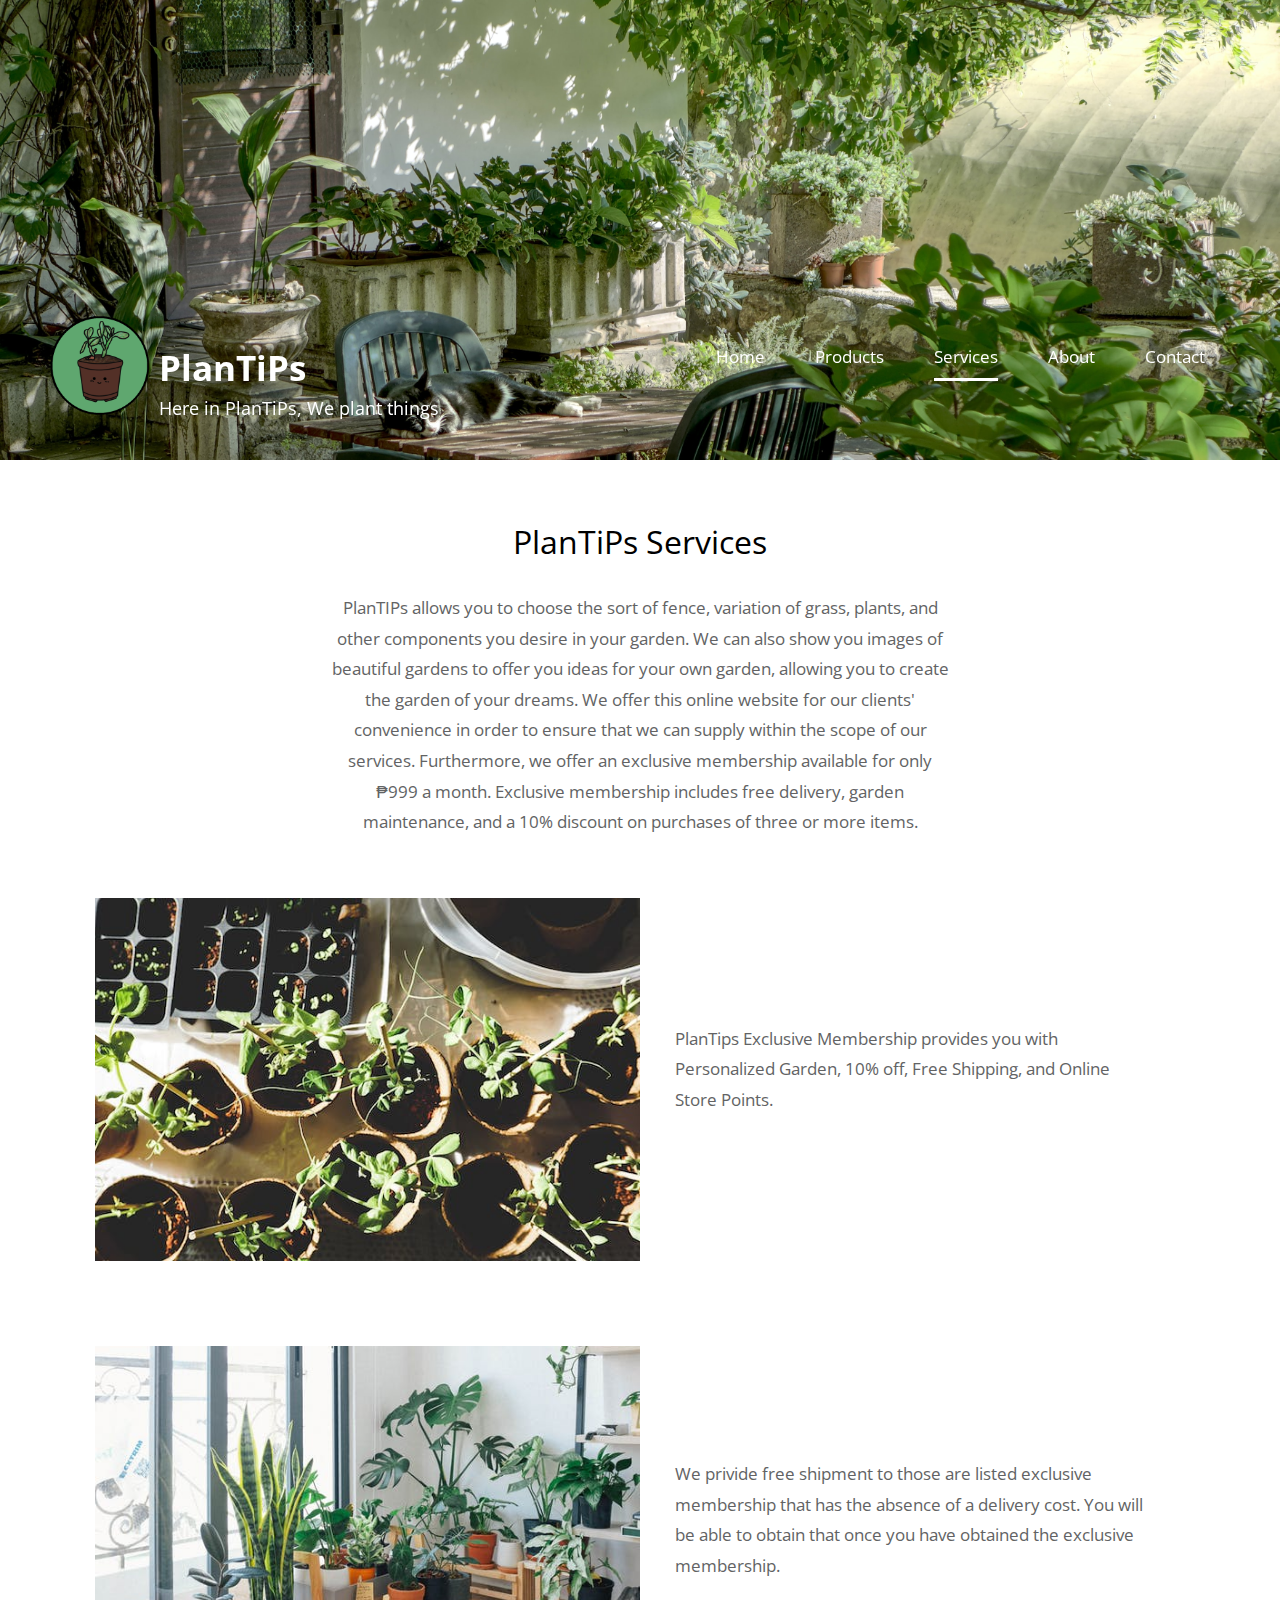
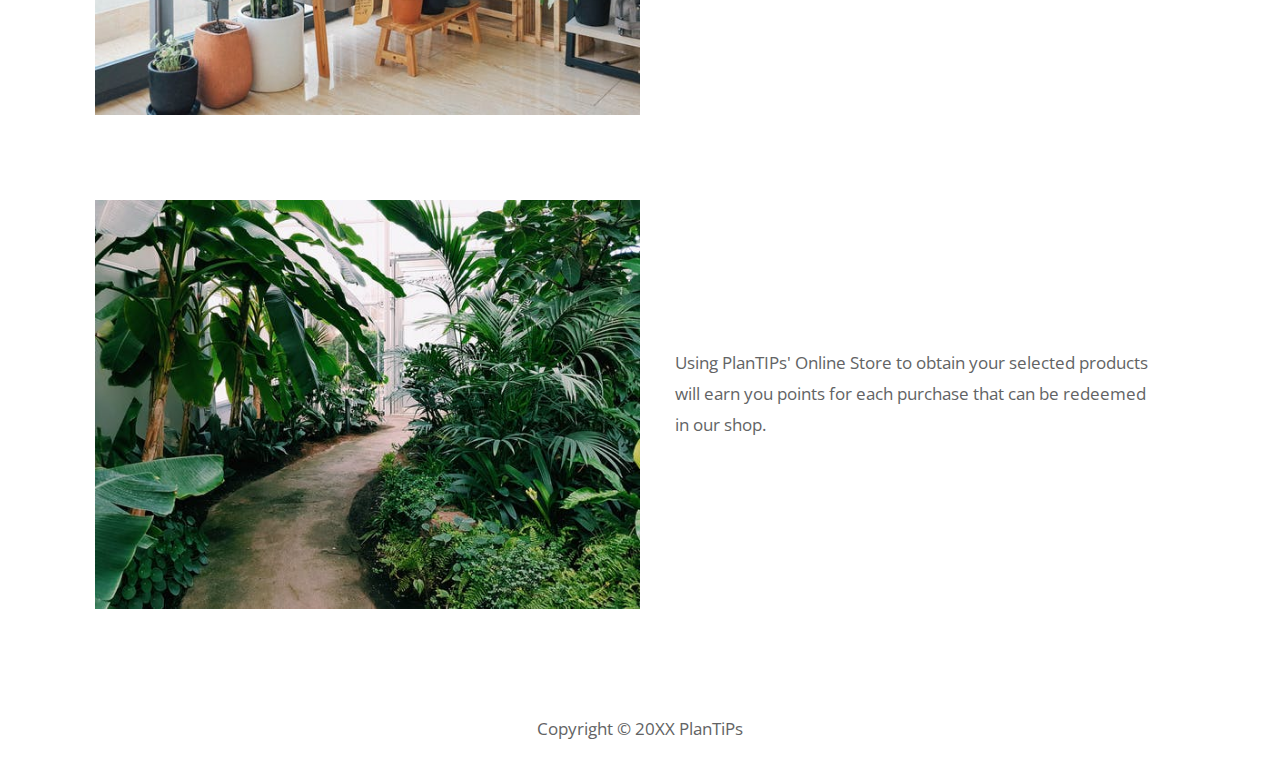
<file: html/services.html>
<!DOCTYPE html>
<html>

<head>
	<meta charset="UTF-8" />
    <meta name="viewport" content="width=device-width, initial-scale=1.0" />
    <meta http-equiv="X-UA-Compatible" content="ie=edge" />
    <title>PlanTiPs | Services Page</title>
    <link href="https://fonts.googleapis.com/css?family=Open+Sans:300,400" rel="stylesheet" />

    <!-- CSS link -->
	<link href="/css/Style.css" rel="stylesheet" />

</head>

<body> 

	<div class="container">
	<!-- Top box -->

		<!-- Logo & Site Name -->
		<div class="placeholder">
			<div class="parallax-window" data-parallax="scroll" data-image-src="/img/PlanTiPs.jpg">
				<div class="tm-header">
					<div class="row tm-header-inner">
						
						<div class="col-md-6 col-12">
							<img src="/img/PlanTips-Logo-White.png" alt="Logo" class="tm-site-logo" /> 
							<div class="tm-site-text-box">
								<h1 class="tm-site-title">PlanTiPs</h1>
								<h6 class="tm-site-description">Here in PlanTiPs, We plant things</h6>	
							</div>
						</div>

						<nav class="col-md-6 col-12 tm-nav">
							<ul class="tm-nav-ul">
								<li class="tm-nav-li"><a href="/html/home.html" class="tm-nav-link ">Home</a></li>
								<li class="tm-nav-li"><a href="/html/products.html" class="tm-nav-link ">Products</a></li>
                                <li class="tm-nav-li"><a href="/html/services.html" class="tm-nav-link active">Services</a></li>
								<li class="tm-nav-li"><a href="/html/about.html" class="tm-nav-link ">About</a></li>
								<li class="tm-nav-li"><a href="/html/contact.html" class="tm-nav-link ">Contact</a></li>
							</ul>
						</nav>	

					</div>
				</div>
			</div>
		</div>

		<main>

			<header class="row tm-welcome-section">
				<h2 class="col-12 text-center tm-section-title">PlanTiPs Services</h2>
				<p class="col-12 text-center">PlanTIPs allows you to choose the sort of fence, variation of grass, plants, and other components you desire in your garden. We can also show you images of beautiful gardens to offer you ideas for your own garden, allowing you to create the garden of your dreams. We offer this online website for our clients' convenience in order to ensure that we can supply within the scope of our services. Furthermore, we offer an exclusive membership available for only ₱999 a month. Exclusive membership includes free delivery, garden maintenance, and a 10% discount on purchases of three or more items.</p>
			</header>

			<div class="tm-container-inner tm-history">
				<div class="row">
					<div class="col-12">
						<div class="tm-history-inner">
							<img src="/img/Service photos/1.jpeg" alt="Image" class="img-fluid tm-history-img" />
							<div class="tm-history-text"> 
								<p class="tm-mb-p">PlanTips Exclusive Membership provides you with Personalized Garden, 10% off, Free Shipping, and Online Store Points.</p>
							</div>
						</div>	
					</div>
				</div>
			</div>

			<div class="tm-container-inner tm-history">
				<div class="row">
					<div class="col-12">
						<div class="tm-history-inner">
							<img src="/img/Service photos/2.jpeg" alt="Image" class="img-fluid tm-history-img" />
							<div class="tm-history-text"> 
								<p class="tm-mb-p">We privide free shipment to those are listed exclusive membership that has the absence of a delivery cost. You will be able to obtain that once you have obtained the exclusive membership.</p>
							</div>
						</div>	
					</div>
				</div>
			</div>

			<div class="tm-container-inner tm-history">
				<div class="row">
					<div class="col-12">
						<div class="tm-history-inner">
							<img src="/img/Service photos/3.jpeg" alt="Image" class="img-fluid tm-history-img" />
							<div class="tm-history-text"> 
								<p class="tm-mb-p">Using PlanTIPs' Online Store to obtain your selected products will earn you points for each purchase that can be redeemed in our shop.</p>
							</div>
						</div>	
					</div>
				</div>
			</div>

			
			
			


		</main>

		<footer class="tm-footer text-center">
			<p>Copyright &copy; 20XX PlanTiPs </p>
		</footer>

	</div>

	<script src="/js/jquery.min.js"></script>
	<script src="/js/parallax.min.js"></script>
	<script>
		
	</script>
	
</body>
</html>
</file>
<file: css/Style.css>
/* 

Web Page Color Scheme

#D9B97E
#83A672
#657371
#C5D1D9
#F2C2EA

*/


ul, nav, body, h1, h2, h4, h6, p, figure {
  margin: 0;
  padding: 0;
}

a, button { transition: all 0.3s ease; }

/* Bootstrap grid system  */

html {
  box-sizing: border-box;
}

*,
*::before,
*::after {
  box-sizing: inherit;
}

.container {
  width: 100%;
  max-width: 100%;
  margin-right: auto;
  margin-left: auto;
}

.tm-container-inner,
.tm-container-inner-2 {
  padding-left: 15px;
  padding-right: 15px;
  padding-bottom: 40px;
}

.row {
  display: -ms-flexbox;
  display: flex;
  -ms-flex-wrap: wrap;
  flex-wrap: wrap;
  margin-left: -15px;
  margin-right: -15px;
}

.col-lg-3,
.col-lg-4,
.col-lg-6,
.col-md-4,
.col-md-6,
.col-sm-6, 
.col-12 {
  position: relative;
  width: 100%;
  padding-right: 15px;
  padding-left: 15px;
}

.col-12 {
  -ms-flex: 0 0 100%;
  flex: 0 0 100%;
  max-width: 100%;
}

@media (min-width: 576px) {
  .col-sm-6 {
    -ms-flex: 0 0 50%;
    flex: 0 0 50%;
    max-width: 50%;
  }
}

@media (min-width: 768px) {
  .col-md-4 {
    -ms-flex: 0 0 33.333333%;
    flex: 0 0 33.333333%;
    max-width: 33.333333%;
  }
  
  .col-md-6 {
    -ms-flex: 0 0 50%;
    flex: 0 0 50%;
    max-width: 50%;
  }
}

@media (min-width: 992px) {
  .col-lg-3 {
    -ms-flex: 0 0 25%;
    flex: 0 0 25%;
    max-width: 25%;
  }
  
  .col-lg-4 {
    -ms-flex: 0 0 33.333333%;
    flex: 0 0 33.333333%;
    max-width: 33.333333%;
  }
  
  .col-lg-6 {
    -ms-flex: 0 0 50%;
    flex: 0 0 50%;
    max-width: 50%;
  }
}

/*
  primary: #2D99CC
  success: #319966
  danger: #993332
*/

.tm-btn {
  display: inline-block;
  font-size: 1rem;
  width: auto;
  padding: 10px 30px;
  text-decoration: none;
  cursor: pointer;
  border: 0;
}

.tm-btn-default {
  border: 1px solid #ccc;
  background-color: transparent;
  color: #626364;
}

.tm-btn-default:hover,
.tm-btn-default:focus {
  color: white;
  background-color: #98999A;
}

.tm-btn-primary {
  background-color: #2D99CC;
  color: white;
}

.tm-btn-primary:hover,
.tm-btn-primary:focus {
  background-color: #1b6f96;
}

.tm-btn-success {
  background-color: #319966;
  color: white;
}

.tm-btn-success:hover,
.tm-btn-success:focus {
  background-color: #1d6e46;
}

.tm-btn-danger {
  background-color: #993332;
  color: white;
}

.tm-btn-danger:hover,
.tm-btn-danger:focus {
  background-color: #752423;
}

.tm-mb-45 {
  margin-bottom: 45px;
}

.tm-mb-p {
  margin-bottom: 20px;
}

.tm-text-success {
  color: #319966;
}

.text-center {
  text-align: center;
}

.spacing {
  margin-bottom: 20px;
  margin-top: 20px;
  padding-bottom: 20px;
}

.hidden {
  display: none !important;
}

.img-fluid {
  max-width: 100%;
  height: auto;
}

body {
  font-family: 'Open Sans', Arial, sans-serif;
  font-size: 17px;
  background-color: #ccc;
  overflow-x: hidden;
}

.container {
  background-color: white;
}

p, address {
  color: #626364;
  line-height: 1.8;
}

/* Set width and height in JS */
.placeholder {
  width: 100%;
  min-height: 460px;
  background-color: #556E5B;
}

.placeholder-2 {
  width: 100%;
  min-height: 220px;
  background-color: #CFBEA5;
  position: relative;
  z-index: 998;
}

.parallax-window {
  min-height: 460px;
  background: transparent;
  position: relative;
}

.parallax-window-2 {
  min-height: 220px;
  width: 100%;
  margin-left: auto;
  margin-right: auto;
  background: transparent;
  position: relative;
}

.parallax-mirror {
  z-index: 999 !important;
}

.tm-header {
  position: absolute;
  bottom: 0;
  left: 0;
  width: 100%;
  color: white;
  z-index: 1000;
}

.tm-header-inner {
  padding: 40px 50px;
}

@media (max-width: 991px) {
  .tm-header-inner {
    padding: 30px 15px;
  }
}

.tm-site-logo {
  display: inline-block;
  margin-right: 5px;
  height: 100px;
  width: 100px;
}

.tm-site-text-box {
  display: inline-block;
}

.tm-site-title {
  font-size: 2.2rem;
  font-weight: 400;
  margin-bottom: 5px;
  font-weight: bold;

}

.tm-site-description {
  font-size: 1.1rem;
  font-weight: 400;
}

.tm-nav {
  text-align: right;
  margin-top: 30px;
}

.tm-nav-ul {
  display: flex;
  justify-content: flex-end;
}

.tm-nav-li {
  list-style: none;
  display: block;
  margin-bottom: 0;
  padding-right: 25px;
  padding-left: 25px;
}

@media (max-width: 991px) {
  .tm-nav-li {
    padding-right: 15px;
    padding-left: 15px;
  }
}

.tm-nav-link {
  color: white;
  text-decoration: none;
  padding-bottom: 10px;
}

.tm-nav-link.active,
.tm-nav-link:hover {
  border-bottom: 3px solid white;
}

.tm-welcome-section {
  margin: 60px auto;
  max-width: 655px;
  display: 100%;
}

.tm-section-title {
  font-size: 2rem;
  font-weight: 400;
  margin-bottom: 30px;
}

.tm-gallery {
  margin-bottom: 80px;
}

.tm-gallery-page {
  max-width: 280px;
  margin-left: auto;
  margin-right: auto;
  display: -ms-flexbox;
  display: flex;
  -ms-flex-wrap: wrap;
  flex-wrap: wrap;
}

.tm-gallery-sold {
  font-size: 0.95rem;
}

.tm-section,
.tm-container-inner,
.tm-container-inner-2 {
  margin-left: auto;
  margin-right: auto;
}

/* Small devices (landscape phones, 576px and up) */
@media (min-width: 576px) {
  .tm-gallery-page {
    max-width: 560px;
  }
}

/* Medium devices (tablets, 768px and up) */
@media (min-width: 768px) {
  .tm-gallery-page,
  .tm-section,
  .tm-container-inner,
  .tm-container-inner-2 {
    max-width: 840px;
  }
}

/* Large devices (desktops, 992px and up) */
@media (min-width: 992px) {
  .tm-gallery-page,
  .tm-section {
    max-width: 1120px;
  }
  
  .tm-container-inner {
    max-width: 1120px;
  }
  
  .tm-container-inner-2 {
    max-width: 900px;
  }
}

.tm-gallery-item {
  margin-top: 20px;
  margin-bottom: 20px;
  max-width: 280px;
}

.tm-gallery-img {
  margin-bottom: 20px;
}

.tm-gallery-title {
  font-size: 1.3rem;
  font-weight: 400;
  color: #1A6692;
  margin-bottom: 15px;
}

.tm-gallery-description {
  margin-bottom: 20px;
}

.tm-gallery-price {
  font-size: 1.25rem;
  color: #2F956D;
  margin-bottom: 60px;
}

.tm-paging-links {
  margin-top: 40px;
  text-align: center;
  margin-bottom: 40px;
}

.tm-paging-item {
  list-style: none;
  display: inline-block;
  border: 1px solid #2F956D;
  margin: 7px;
}

.tm-paging-link {
  padding: 10px 30px;
  display: flex;
  align-items: center;
  justify-content: center;
  text-decoration: none;
  color: #2F956D;
  background-color: transparent;
}

.tm-paging-link.active,
.tm-paging-link:hover {
  background-color: #2F956D;
  color: white;
}

.tm-description-figure {
  text-align: center;  
}

.tm-description-box {
  margin-left: auto;
  margin-right: auto;
}

.tm-description-box {
  padding-left: 0;
  padding-right: 0;
  display: flex;
  flex-direction: column;
  margin-top: 30px;
  max-width: 530px;
}

@media (min-width: 768px) {
  .tm-description-box {
    padding-left: 5px;
    padding-right: 40px;
    margin-top: 0;
  }
}

.tm-right {
  align-self: center;;
}

.tm-footer {
  padding: 25px 15px;
  margin-top: 40px;
}

.tm-footer a {
  color: #626364;
  text-decoration: none;
}

.tm-footer a:hover {
  color: #1A6692;
}

/* About */
.tm-persons {
  margin-bottom: 20px;
}

.tm-person {
  display: flex;
  flex-direction: column;
  align-items: center;
  justify-content: center;
  margin-bottom: 60px;
}

@media (min-width: 420px) {
  .tm-person {
    flex-direction: row;
  }
}

.tm-person-description {
  padding-left: 20px;
  padding-right: 20px;
}

.tm-person-name {
  font-size: 1.6rem;
  font-weight: 300;
  text-decoration: none;
  color: #09C;
  margin-bottom: 5px;
  margin-top: 15px;
}

@media (min-width: 420px) {
  .tm-person-name {
    margin-top: 0;
  }
}


.tm-person-about {
  margin-bottom: 20px;
}

.tm-social-link {
  color: #626364;
  display: inline-block;
  border-radius: 1px;
  background-color: transparent;
  font-size: 1.3rem;
  text-decoration: none;
  width: 40px;
  height: 40px;
  margin-right: 0;
  margin-bottom: 15px;
}

.tm-social-link:hover {
  color: white;
  background-color: #626364;
}

.tm-social-icon {
  display: flex;
  align-items: center;
  justify-content: center;
  width: 100%;
  height: 100%;
}

.tm-feature {
  text-align: center;
  padding: 45px 20px;
}

.tm-feature-icon {
  color: #9f9c9c;
  margin-bottom: 65px;
}

.tm-feature-description {
  margin-bottom: 35px;
  font-size: 1rem;
}

.tm-features {
  margin-top: 35px;
}

.tm-history {
  margin-top: 45px;
}

.tm-history-inner {
  display: flex;
  align-items: center;
  justify-content: center;
  flex-direction: column;
}

.tm-history-img {
  max-width: 100%;
}

@media (min-width: 768px) {
 .tm-history-img {
    max-width: 50%;
  }
  
  .tm-history-inner {
    flex-direction: row;
  }
}

.tm-history-title {
  font-size: 1.6rem;
  font-weight: 300;
  color: #1A6692;
  margin-bottom: 30px;
}

.tm-history-text {
  max-width: 480px;
  margin: 15px auto 0;
}

.tm-history-description {
  margin-bottom: 40px;
}

@media (min-width: 768px) {
 .tm-history-text {
    max-width: auto;
    margin: 0 auto 0 35px;
  } 
}

/* Contact Page */
.tm-contact-form {
  max-width: 100%;
}

@media (min-width: 768px) {
 .tm-contact-form {
    max-width: 310px;
  } 
}

.tm-d-flex {
  display: flex;
  flex-direction: column;
}

.tm-btn-right {
  align-self: flex-end;
}

.form-group {
  margin-bottom: 30px;
}

.form-control {
  display: block;
  width: 100%;
  padding: 0.375rem 0.75rem;
  font-size: 1.1rem;
  font-weight: 400;
  line-height: 1.5;
  color: #626364;
  background-color: #fff;
  background-clip: padding-box;
  border: 1px solid #ced4da;
  border-right: 0;
  border-top: 0;
  border-left: 0;
  border-radius: 0;
  transition: border-color 0.15s ease-in-out, box-shadow 0.15s ease-in-out;
}

.form-control::-ms-expand {
  background-color: transparent;
  border: 0;
}

.form-control:focus {
  color: #495057;
  background-color: #fff;
  border-color: #80bdff;
  outline: 0;
  box-shadow: 0 0 0 0.2rem rgba(0, 123, 255, 0.25);
}

.form-control::-webkit-input-placeholder {
  color: #6c757d;
  opacity: 1;
}

.form-control::-moz-placeholder {
  color: #6c757d;
  opacity: 1;
}

.form-control:-ms-input-placeholder {
  color: #6c757d;
  opacity: 1;
}

.form-control::-ms-input-placeholder {
  color: #6c757d;
  opacity: 1;
}

.form-control::placeholder {
  color: #6c757d;
  opacity: 1;
}

.tm-info-title {
  font-size: 1.6rem;
  font-weight: 300;
  margin-bottom: 30px;
}

address {
  font-style: normal;
  margin-bottom: 50px;
}

.tm-address-box {
  max-width: 100%;
}

@media (min-width: 768px) {
 .tm-address-box {
    max-width: 315px;
  } 
}

.tm-contact-icon {
  display: inline-block;
  margin-right: 25px;
  color: #319966;
}

.tm-contact-link {
  display: inline-block;
  color: #626364;
  margin-bottom: 25px;
  text-decoration: none;
}

.tm-contact-social {
  margin-top: 10px;
}

.tm-map {
  max-width: 900px;
  height: 450px;
  width: 100%;
  margin-left: auto;
  margin-right: auto;
}

.tm-map iframe {
  width: 100%;
  height: 100%;
}

.tm-contact-section {
  padding-bottom: 30px;
}

.tm-map-section {
  padding-top: 40px;
  padding-bottom: 40px;
}

.tm-info-section {
  padding-top: 30px;
}

.tm-faq {
  max-width: 650px;
  margin-left: auto;
  margin-right: auto;
}

.tm-accordion {
  padding-top: 40px;
}

.accordion {
  font-size: 1.2rem;
  font-family: 'Open Sans', Helevetica, Arial, sans-serif;
  color: #999;
  background-color: transparent;
  border: 1px solid #d0d0d0;
  margin-bottom: 17px;
  margin-top: 17px;
  cursor: pointer;
  padding: 10px 20px 6px;
  width: 100%;
  text-align: left;
  outline: none;
  transition: 0.4s;
}

.accordion.active, .accordion:hover {
  color: #09C;
}

@keyframes changeIcon {
  0% {
    content: '\f0d9';
  }
  50% {
    color: white;
  }
  100% {
    content: "\f0d7";
  }
}

@keyframes changeIconBack {
  0% {
    content: '\f0d7';
  }
  50% {
    color: white;
  }
  100% {
    content: "\f0d9";
  }
}

.accordion:after {
  font-family: 'Font Awesome 5 Free';
  font-weight: 900;
  animation: changeIconBack 0.3s linear;
  content: '\f0d9';
  font-size: 2rem;
  color: #999;
  float: right;
  margin-left: 5px;
}

.accordion.active:after {
  animation: changeIcon 0.3s linear;
  content: '\f0d7';
}


.panel {
  background-color: white;
  max-height: 0;
  overflow: hidden;
  transition: max-height 0.2s ease-out;
}

.panel p {
  padding: 5px 20px 30px;
}

.full {
  position: fixed;
  left: 0;
  top: 0;
  width: 100%;
  height: 100%;
  z-index: 1;
}
.full .content {
  background-color: rgba(0,0,0,0.75) !important;
  height: 100%;
  width: 100%;
  display: grid;
}
.full .content img {
  left: 50%;
  transform: translate3d(0, 0, 0);
  animation: zoomin 1s ease;
  max-width: 100%;
  max-height: 100%;
  margin: auto;
}
.byebye {
  opacity: 0;
}
.byebye:hover {
  transform: scale(0.2) !important;
}
.gallery {
  display: grid;
  grid-column-gap: 8px;
  grid-row-gap: 8px;
  grid-template-columns: repeat(auto-fill, minmax(250px, 1fr));
  grid-auto-rows: 8px;
}
.gallery img {
  max-width: 100%;
  border-radius: 8px;
  box-shadow: 0 0 16px #333;
  transition: all 1.5s ease;
}
.gallery img:hover {
  box-shadow: 0 0 32px #333;
}
.gallery .content {
  padding: 4px;
}
.gallery .gallery-item {
  transition: grid-row-start 300ms linear;
  transition: transform 300ms ease;
  transition: all 0.5s ease;
  cursor: pointer;
}
.gallery .gallery-item:hover {
  transform: scale(1.025);
}
@media (max-width: 600px) {
  .gallery {
    grid-template-columns: repeat(auto-fill, minmax(30%, 1fr));
  }
}
@media (max-width: 400px) {
  .gallery {
    grid-template-columns: repeat(auto-fill, minmax(50%, 1fr));
  }
}
@-moz-keyframes zoomin {
  0% {
    max-width: 50%;
    transform: rotate(-30deg);
    filter: blur(4px);
  }
  30% {
    filter: blur(4px);
    transform: rotate(-80deg);
  }
  70% {
    max-width: 50%;
    transform: rotate(45deg);
  }
  100% {
    max-width: 100%;
    transform: rotate(0deg);
  }
}
@-webkit-keyframes zoomin {
  0% {
    max-width: 50%;
    transform: rotate(-30deg);
    filter: blur(4px);
  }
  30% {
    filter: blur(4px);
    transform: rotate(-80deg);
  }
  70% {
    max-width: 50%;
    transform: rotate(45deg);
  }
  100% {
    max-width: 100%;
    transform: rotate(0deg);
  }
}
@-o-keyframes zoomin {
  0% {
    max-width: 50%;
    transform: rotate(-30deg);
    filter: blur(4px);
  }
  30% {
    filter: blur(4px);
    transform: rotate(-80deg);
  }
  70% {
    max-width: 50%;
    transform: rotate(45deg);
  }
  100% {
    max-width: 100%;
    transform: rotate(0deg);
  }
}
@keyframes zoomin {
  0% {
    max-width: 50%;
    transform: rotate(-30deg);
    filter: blur(4px);
  }
  30% {
    filter: blur(4px);
    transform: rotate(-80deg);
  }
  70% {
    max-width: 50%;
    transform: rotate(45deg);
  }
  100% {
    max-width: 100%;
    transform: rotate(0deg);
  }
}

.tm-person-img{
  width: 300px;
  height: 300px;
}
</file>
